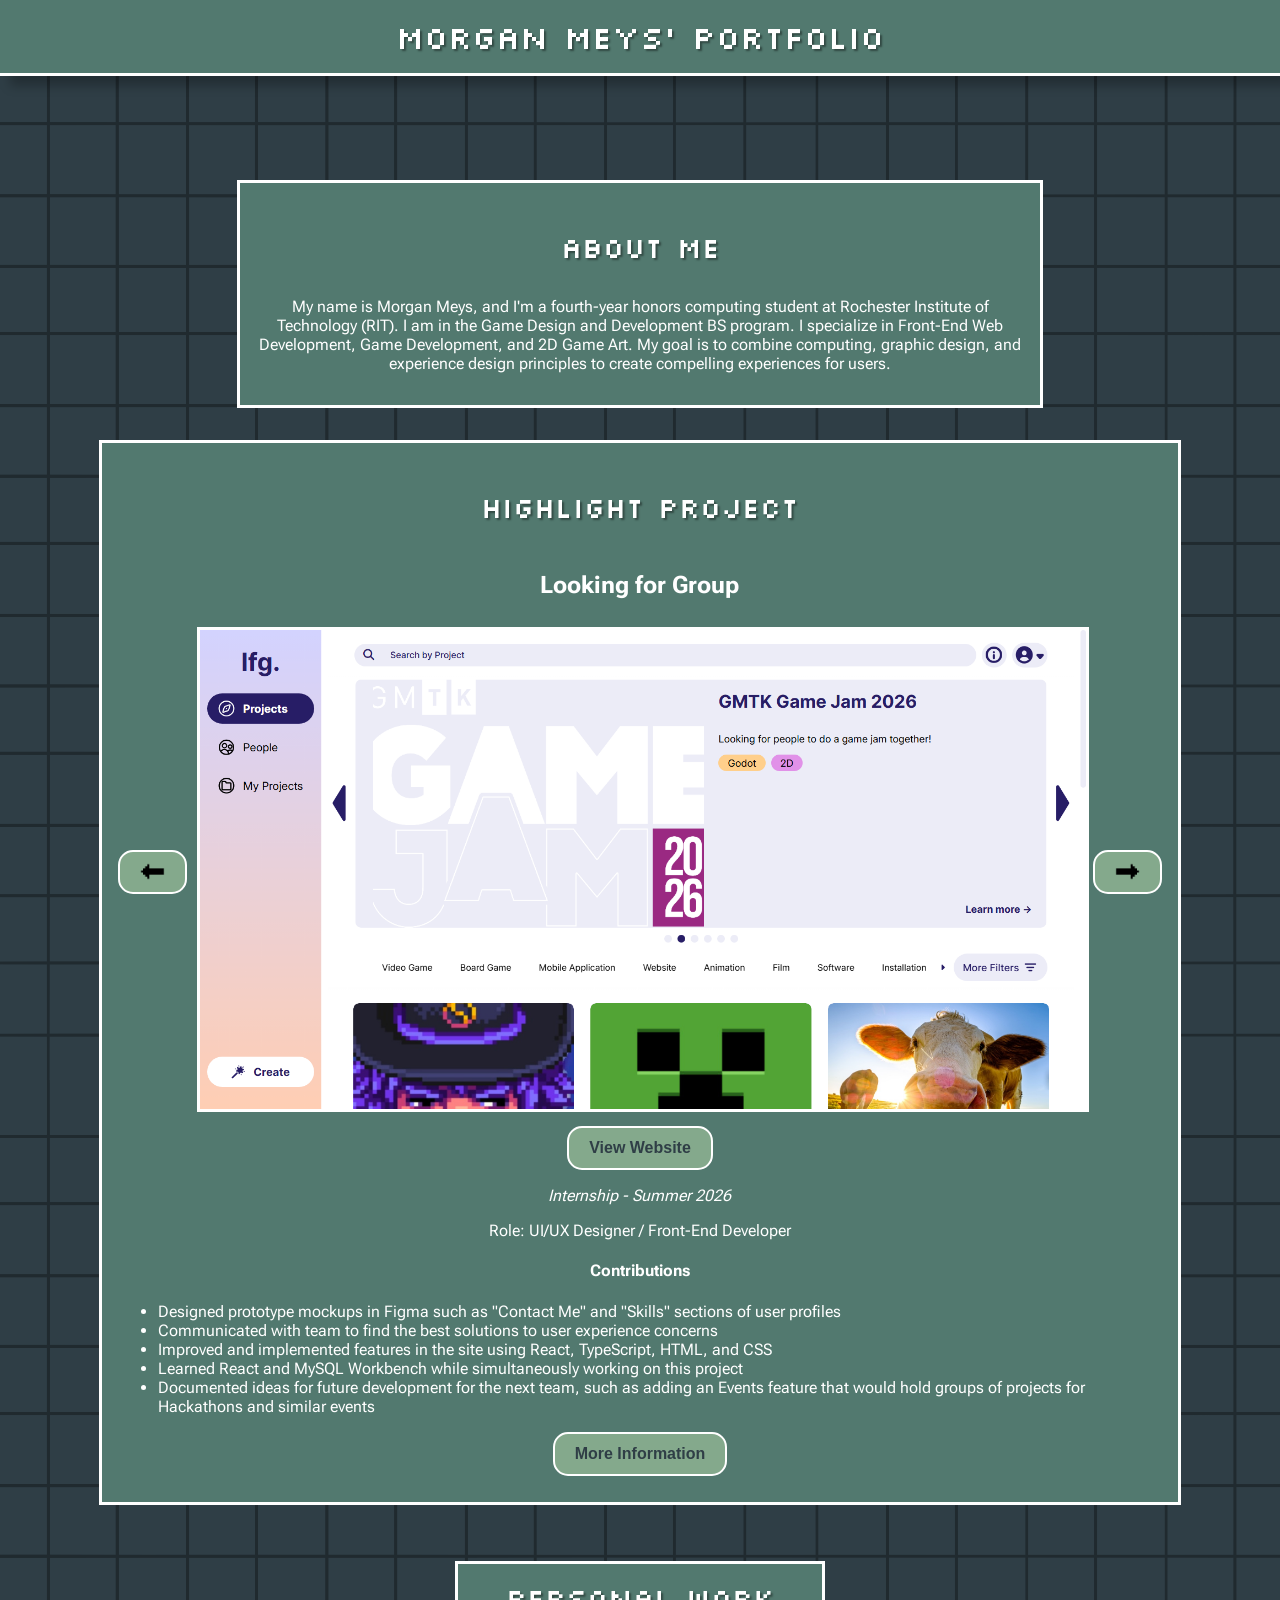
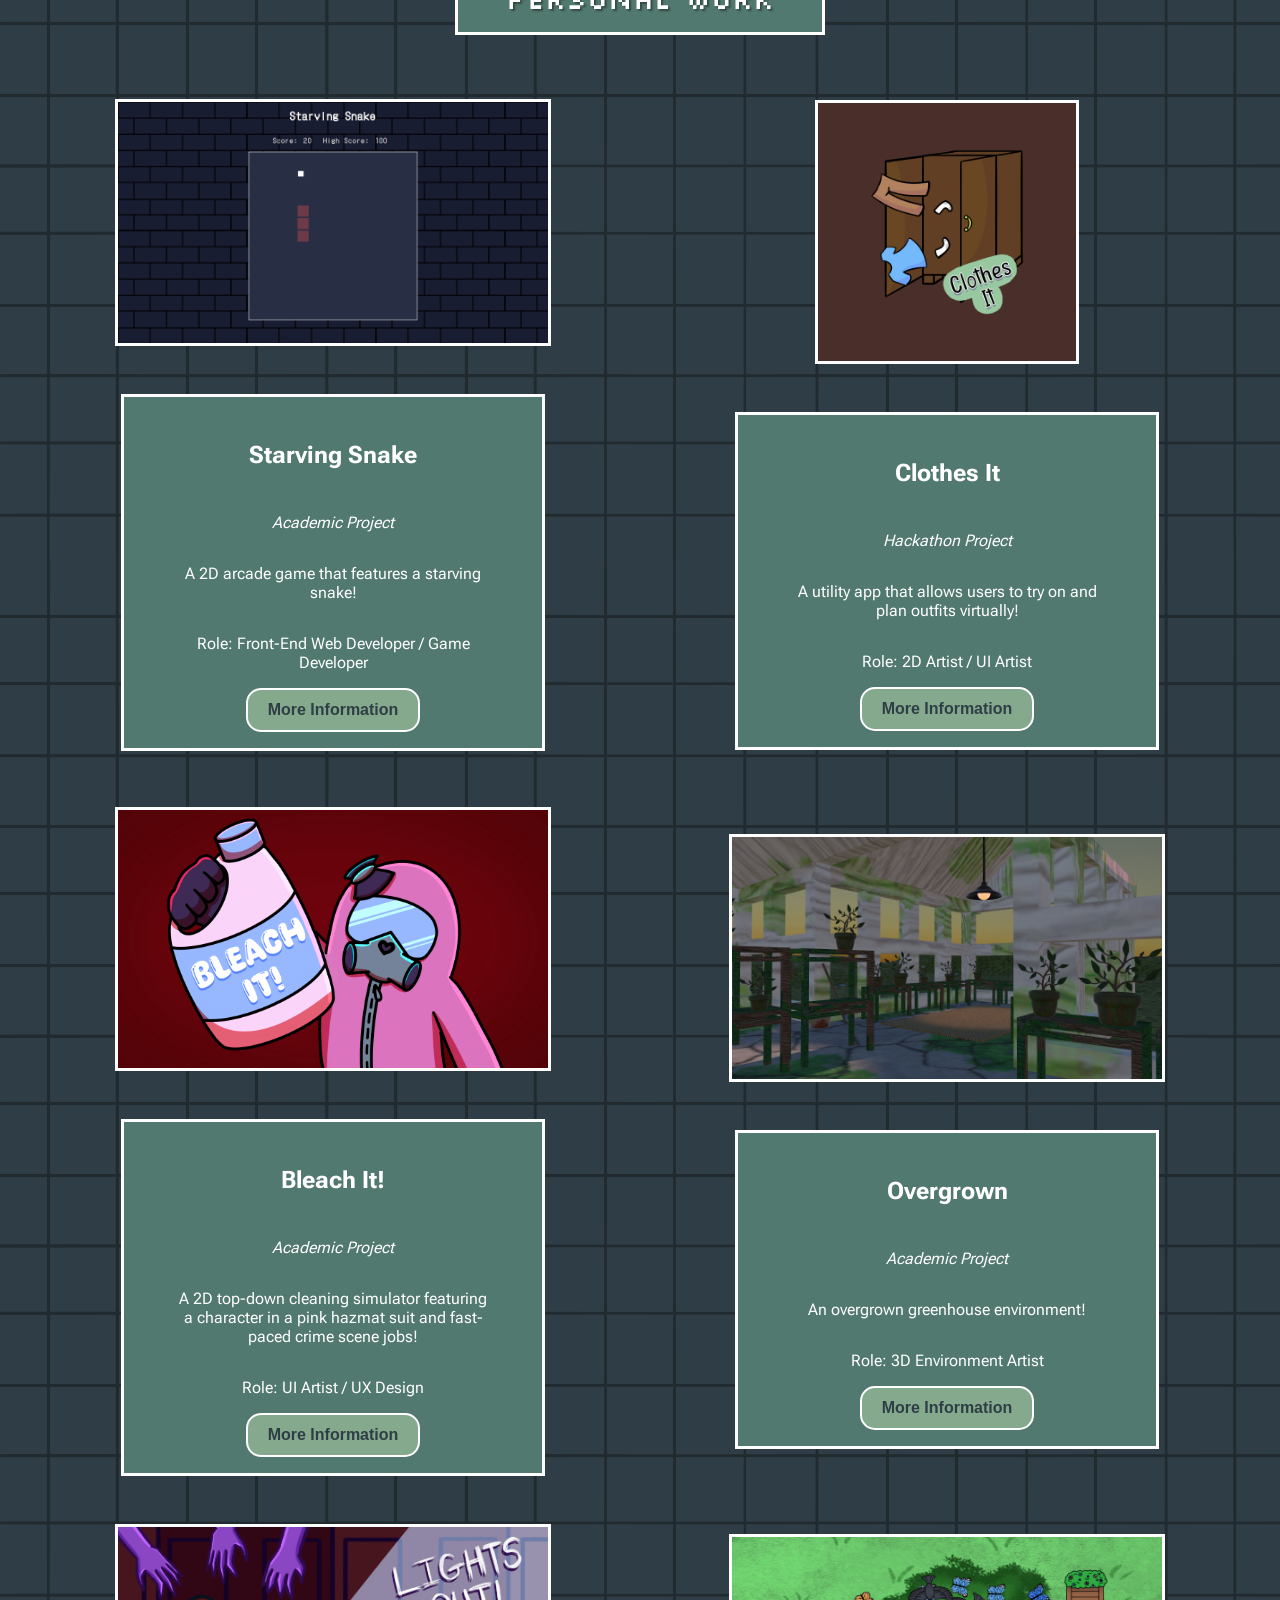
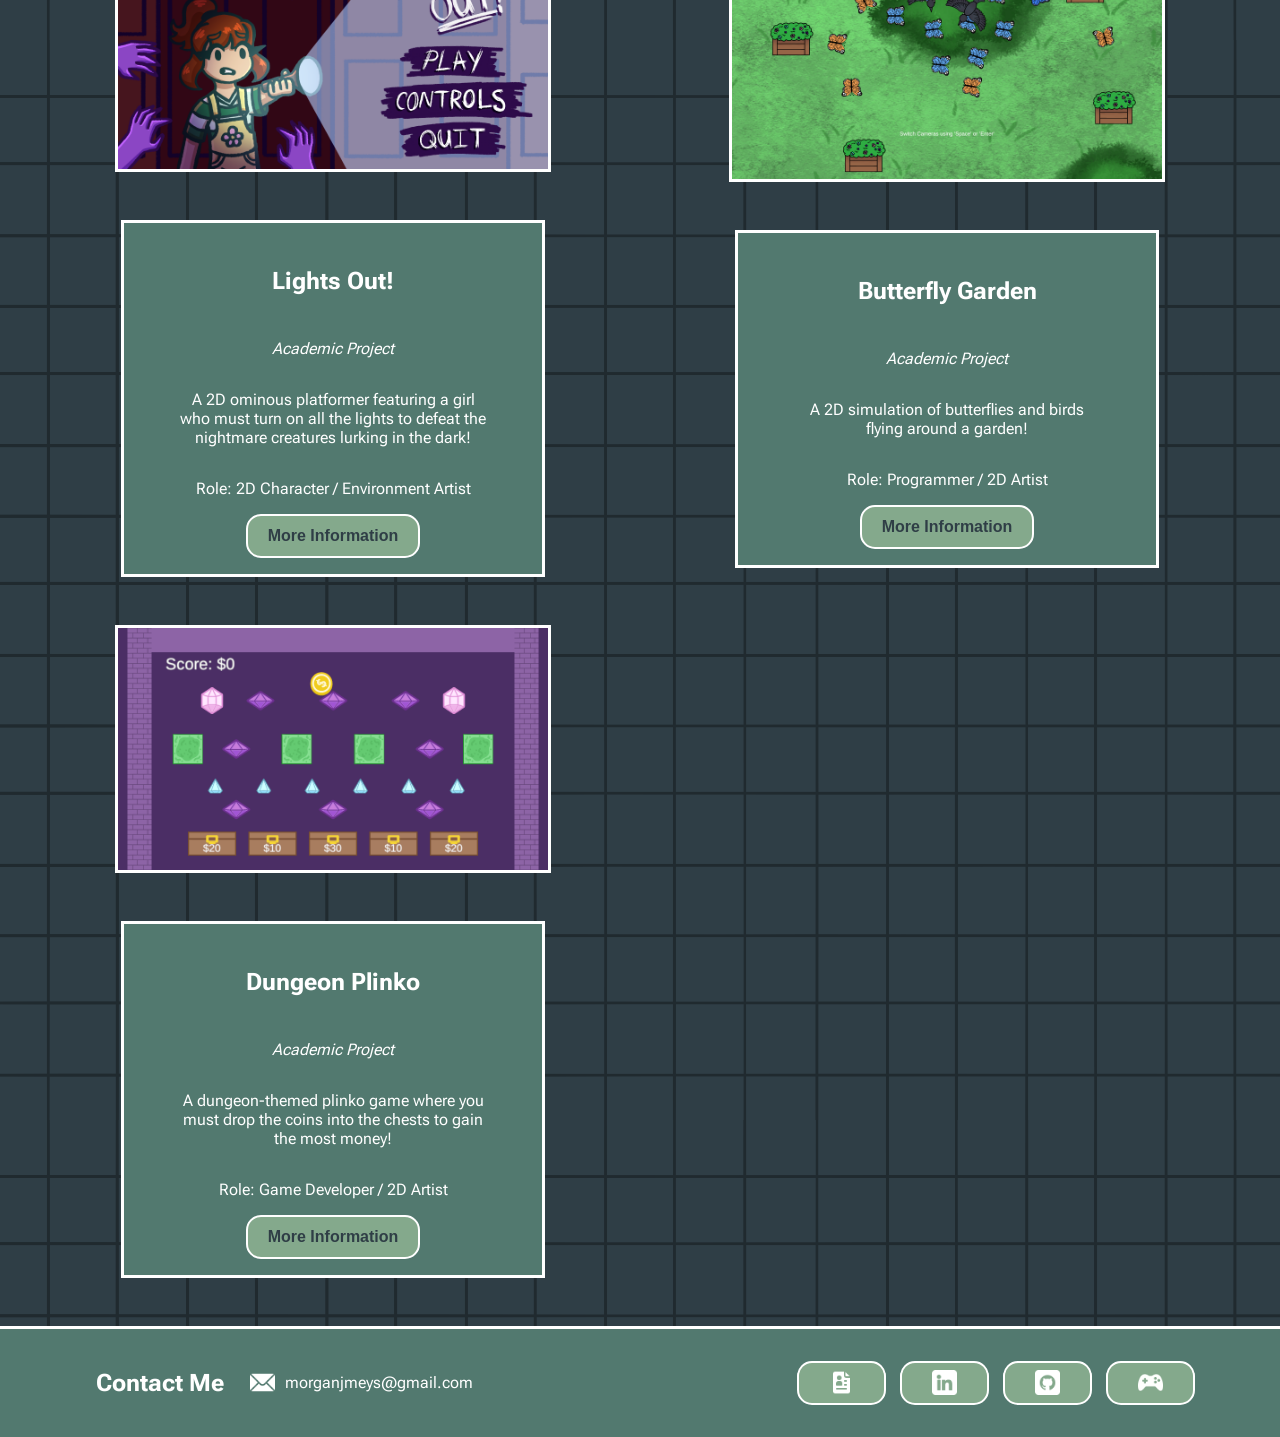
<file: index.html>
<!DOCTYPE html>
<html lang="en" class="roboto-flex">

<head>
    <meta charset="UTF-8">
    <meta name="viewport" content="width=device-width, initial-scale=1.0">
    <title>Morgan's Portfolio</title>

    <link rel="stylesheet" href="stylesheet.css">
    <script src="script.js"></script>

    <!-- Google Fonts Roboto Flex-->
    <link rel="preconnect" href="https://fonts.googleapis.com">
    <link rel="preconnect" href="https://fonts.gstatic.com" crossorigin>
    <link
        href="https://fonts.googleapis.com/css2?family=Roboto+Flex:opsz,wght,XOPQ,XTRA,YOPQ,YTDE,YTFI,YTLC,YTUC@8..144,100..1000,96,468,79,-203,738,514,712&display=swap"
        rel="stylesheet">
    <!-- Google Fonts: Silkscreen -->
    <link rel="preconnect" href="https://fonts.googleapis.com">
    <link rel="preconnect" href="https://fonts.gstatic.com" crossorigin>
    <link href="https://fonts.googleapis.com/css2?family=Silkscreen:wght@400;700&display=swap" rel="stylesheet">
</head>

<body>
    <header>
        <h1 id="title" class="silkscreen-regular">Morgan Meys' Portfolio</h1>
        <div class="section" id="about">
            <h2 class="silkscreen-regular">About Me</h2>
            <p>My name is Morgan Meys, and I'm a fourth-year honors computing student at Rochester Institute of
                Technology (RIT).
                I am in the Game Design and Development BS program. I specialize in Front-End Web Development,
                Game Development, and 2D Game Art. My goal is to combine computing, graphic design,
                and experience design principles to create compelling experiences for users.
            </p>
        </div>
    </header>
    <main>
        <!-- Old highlight project -->
        <!-- <h2>Highlight Project</h2>
        <div class="section" id="highlight">
            <div class="carousel">
                <button class="previousButton">Previous</button>
                <div class="slide"><img src="images/Overgrown1.png" alt="Overgrown Environment"></div>
                <div class="slide"><img src="images/OvergrownGraybox3.png" alt="Overgrown Graybox"></div>
                <div class="slide" id="square"><img src="images/OvergrownSketch.png" alt="Overgrown Sketch"></div>
                <div class="slide"><img src="images/Overgrown2.png" alt="Overgrown Environment"></div>
                <div class="slide"><img src="images/OvergrownGraybox4.png" alt="Overgrown Graybox"></div>
                <div class="slide"><img src="images/Overgrown3.png" alt="Overgrown Environment"></div>
                <div class="slide"><img src="images/OvergrownGraybox2.png" alt="Overgrown Graybox"></div>
                <div class="slide"><img src="images/Overgrown4.png" alt="Overgrown Environment"></div>
                <div class="slide"><img src="images/Overgrown5.png" alt="Overgrown Environment"></div>
                <button class="nextButton">Next</button>
            </div>
            <h3>Overgrown</h3>
            <p class="role">Role: 3D Environment Artist</p>
            <h4>Contributions</h4>
            <ul>
                <li>Designed a prototype of the environment based on a theme</li>
                <li>Created the architecture and props of the greenhouse using Maya</li>
                <li>Designed textures for each model using Adobe Substance Painter</li>
                <li>Implemented models and textures into Unity</li>
                <li>Animated plants using Maya's animation features</li>
            </ul>
            <a href="pages/overgrown.html"><button class="playButton">More Information</button></a>
        </div> -->
        <div class="section" id="highlight">
            <h2 class="silkscreen-regular">Highlight Project</h2>
            <h3>Looking for Group</h3>
            <div class="carousel">
                <button class="previousButton"><img src='images/icons/pointer.png'></button>
                <div class="slide"><img src="images/lookingforgrp.com_projects.png" alt="Looking for Group: Projects">
                </div>
                <div class="slide"><img src="images/lookingforgrp.com_people.png" alt="Looking for Group: People"></div>
                <div class="slide"><img src="images/lookingforgrp.com_moderation.png"
                        alt="Looking for Group: Bug Reports"></div>
                <div class="slide"><img src="images/lookingforgrp.com_person.png" alt="Looking for Group: User"></div>
                <button class="nextButton"><img src='images/icons/pointer.png'></button>
            </div>
            <a href="https://lookingforgrp.com/" target="_blank"><button class="playButton">View Website</button></a>
            <p><em>Internship - Summer 2026</em></p>
            <p class="role">Role: UI/UX Designer / Front-End Developer</p>
            <h4>Contributions</h4>
            <ul>
                <li>Designed prototype mockups in Figma such as "Contact Me" and "Skills" sections of user profiles</li>
                <li>Communicated with team to find the best solutions to user experience concerns</li>
                <li>Improved and implemented features in the site using React, TypeScript, HTML, and CSS</li>
                <li>Learned React and MySQL Workbench while simultaneously working on this project</li>
                <li>Documented ideas for future development for the next team, such as adding an Events
                    feature that would hold groups of projects for Hackathons and similar events
                </li>
            </ul>

            <a href="pages/looking-for-group.html"><button class="playButton">More Information</button></a>
        </div>

        <h2 class="silkscreen-regular" id="header-only">Personal Work</h2>
        <div id="gameGallery">
            <div id="item1">
                <img src="images/SS_4.png" alt="Starving Snake">
                <div class="section">
                    <h3>Starving Snake</h3>
                    <p><em>Academic Project</em></p>
                    <p>A 2D arcade game that features a starving snake!
                    </p>
                    <p class="role">
                        Role: Front-End Web Developer / Game Developer
                    </p>
                    <a href="pages/starving-snake.html"><button class="playButton">More Information</button></a>
                </div>
            </div>
            <div id="item2" class="square">
                <img src="images/ClothesItLogo.png" alt="Clothes It Logo">
                <div class="section">
                    <h3>Clothes It</h3>
                    <p><em>Hackathon Project</em></p>
                    <p>A utility app that allows users to try on and plan outfits virtually!</p>
                    <p class="role">
                        Role: 2D Artist / UI Artist
                    </p>
                    <a href="pages/clothes-it.html"><button class="playButton">More Information</button></a>
                </div>
            </div>
            <div id="item3">
                <img src="images/bleach-it.png" alt="Bleach It! Art">
                <div class="section">
                    <h3>Bleach It!</h3>
                    <p><em>Academic Project</em></p>
                    <p>A 2D top-down cleaning simulator featuring a character in a
                        pink hazmat suit and fast-paced crime scene jobs!</p>
                    <p class="role">Role: UI Artist / UX Design</p>
                    <a href="pages/bleach-it.html"><button class="playButton">More Information</button></a>
                </div>
            </div>
            <div id="item4">
                <img src="images/Overgrown1.png" alt="Overgrown Greenhouse Environment">
                <div class="section">
                    <h3>Overgrown</h3>
                    <p><em>Academic Project</em></p>
                    <p>An overgrown greenhouse environment!</p>
                    <p class="role">Role: 3D Environment Artist</p>
                    <a href="pages/overgrown.html"><button class="playButton">More Information</button></a>
                </div>
            </div>
            <div id="item5">
                <img src="images/lights-out.png" alt="Lights Out! Art">
                <div class="section">
                    <h3>Lights Out!</h3>
                    <p><em>Academic Project</em></p>
                    <p>A 2D ominous platformer featuring a girl who must turn on all the lights
                        to defeat the nightmare creatures lurking in the dark!
                    </p>
                    <p class="role">
                        Role: 2D Character / Environment Artist
                    </p>
                    <a href="pages/lights-out.html"><button class="playButton">More Information</button></a>
                </div>
            </div>

            <div id="item6">
                <img src="images/ButterflyGarden3.png" alt="Butterfly Garden">
                <div class="section">
                    <h3>Butterfly Garden</h3>
                    <p><em>Academic Project</em></p>
                    <p>A 2D simulation of butterflies and birds flying around a garden!</p>
                    <p class="role">
                        Role: Programmer / 2D Artist
                    </p>
                    <a href="pages/butterfly-garden.html"><button class="playButton">More Information</button></a>
                </div>
            </div>
            <div id="item7">
                <img src="images/Plinko1.png" alt="Dungeon Plinko">
                <div class="section">
                    <h3>Dungeon Plinko</h3>
                    <p><em>Academic Project</em></p>
                    <p>A dungeon-themed plinko game where you must drop
                        the coins into the chests to gain the most money!</p>
                    <p class="role">
                        Role: Game Developer / 2D Artist
                    </p>
                    <a href="pages/dungeon-plinko.html"><button class="playButton">More Information</button></a>
                </div>
            </div>

            <!--<div id="item8">
                <img src="images/ScarecrowPortfolio1.png" alt="Corn Maze">
            <div class="section">
                <h3>Corn Maze</h3>
                <p><em>Game Jam Project</em></p>
                <p>A 2D horror game where the trick-or-treater must find their
                lost candy and escape the haunted corn maze!
                </p>
                <p class="role">
                    Role: 2D Character Artist
                </p>
                <a href="pages/corn-maze.html"><button class="playButton">More Information</button></a>
            </div>
        </div>-->
    </main>
    <footer>
        <div class="section" id="contact">
            <div id="contact-text">
                <h3>Contact Me</h3>
                <p><img src="images/icons/mail.png">morganjmeys@gmail.com</p>
            </div>
            <ul>

                <li><a href="https://drive.google.com/file/d/1amwJVeQI16TzZGm50V3njVcoU4B0A_nd/view?usp=sharing"
                        target="_blank"><button class="playButton"><img src='images/icons/resume.png'></button></a></li>
                <li><a href="https://www.linkedin.com/in/morgan-meys/" target="_blank"><button class="playButton"><img
                                src='images/icons/linkedin.png'></button></a></li>
                <li><a href="https://github.com/Crinqe" target="_blank"><button class="playButton"><img
                                src='images/icons/github.png'></button></a>
                </li>
                <li><a href="https://crinqe.itch.io/" target="_blank"><button class="playButton"><img
                                src='images/icons/games.png'></button></a></li>
            </ul>
        </div>
    </footer>
</body>

</html>
</file>
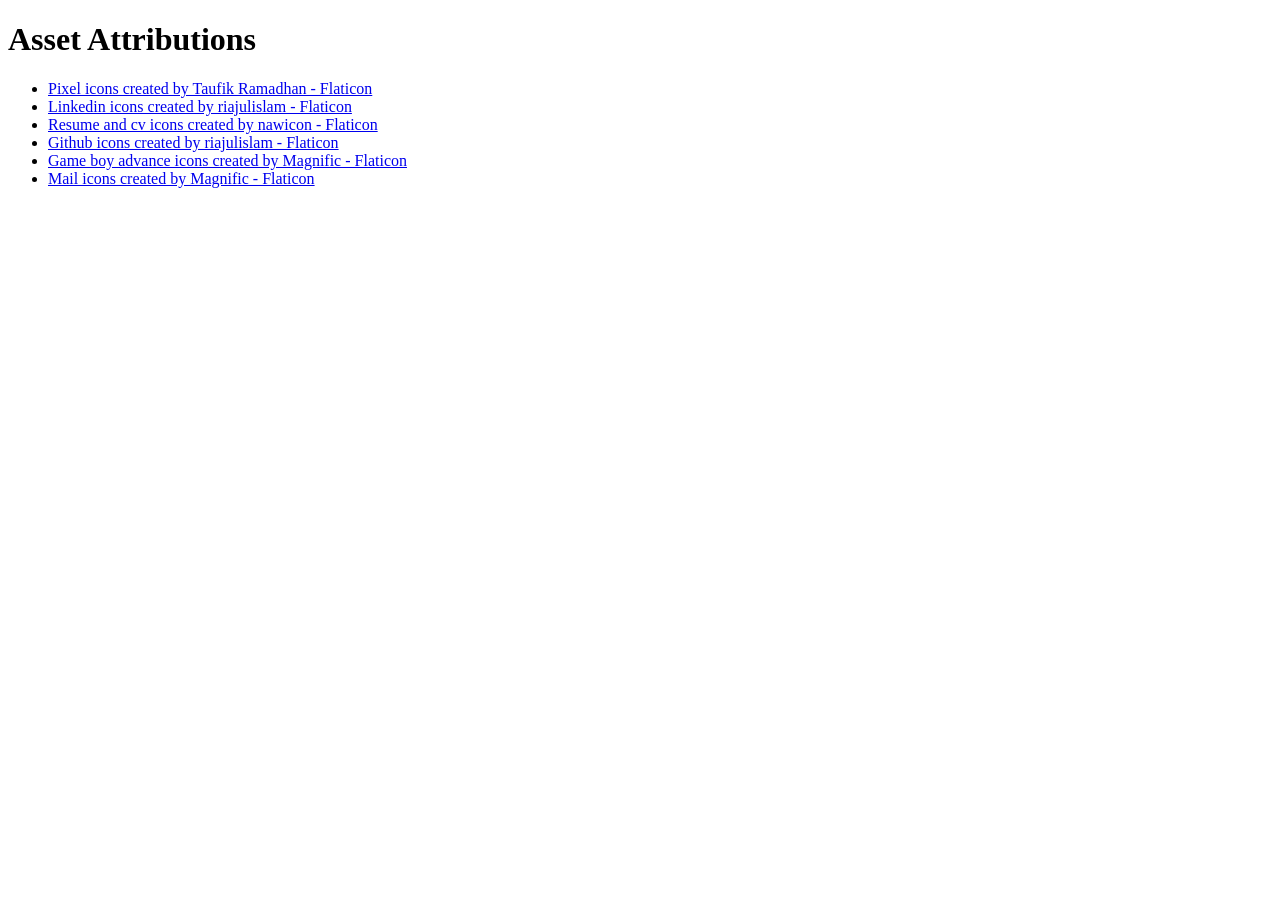
<file: pages/assets.html>
<!DOCTYPE html>
<html lang="en">
<head>
    <meta charset="UTF-8">
    <meta name="viewport" content="width=device-width, initial-scale=1.0">
    <title>Document</title>
</head>
<body>
    <h1>Asset Attributions</h1>
    <ul>
        <li><a href="https://www.flaticon.com/free-icons/pixel" title="pixel icons">Pixel icons created by Taufik Ramadhan - Flaticon</a></li>
        <li><a href="https://www.flaticon.com/free-icons/linkedin" title="linkedin icons">Linkedin icons created by riajulislam - Flaticon</a></li>
        <li><a href="https://www.flaticon.com/free-icons/resume-and-cv" title="resume and cv icons">Resume and cv icons created by nawicon - Flaticon</a></li>
        <li><a href="https://www.flaticon.com/free-icons/github" title="github icons">Github icons created by riajulislam - Flaticon</a></li>
        <li><a href="https://www.flaticon.com/free-icons/game-boy-advance" title="game boy advance icons">Game boy advance icons created by Magnific - Flaticon</a></li>
        <li><a href="https://www.flaticon.com/free-icons/mail" title="mail icons">Mail icons created by Magnific - Flaticon</a></li>
    </ul>
</body>
</html>
</file>
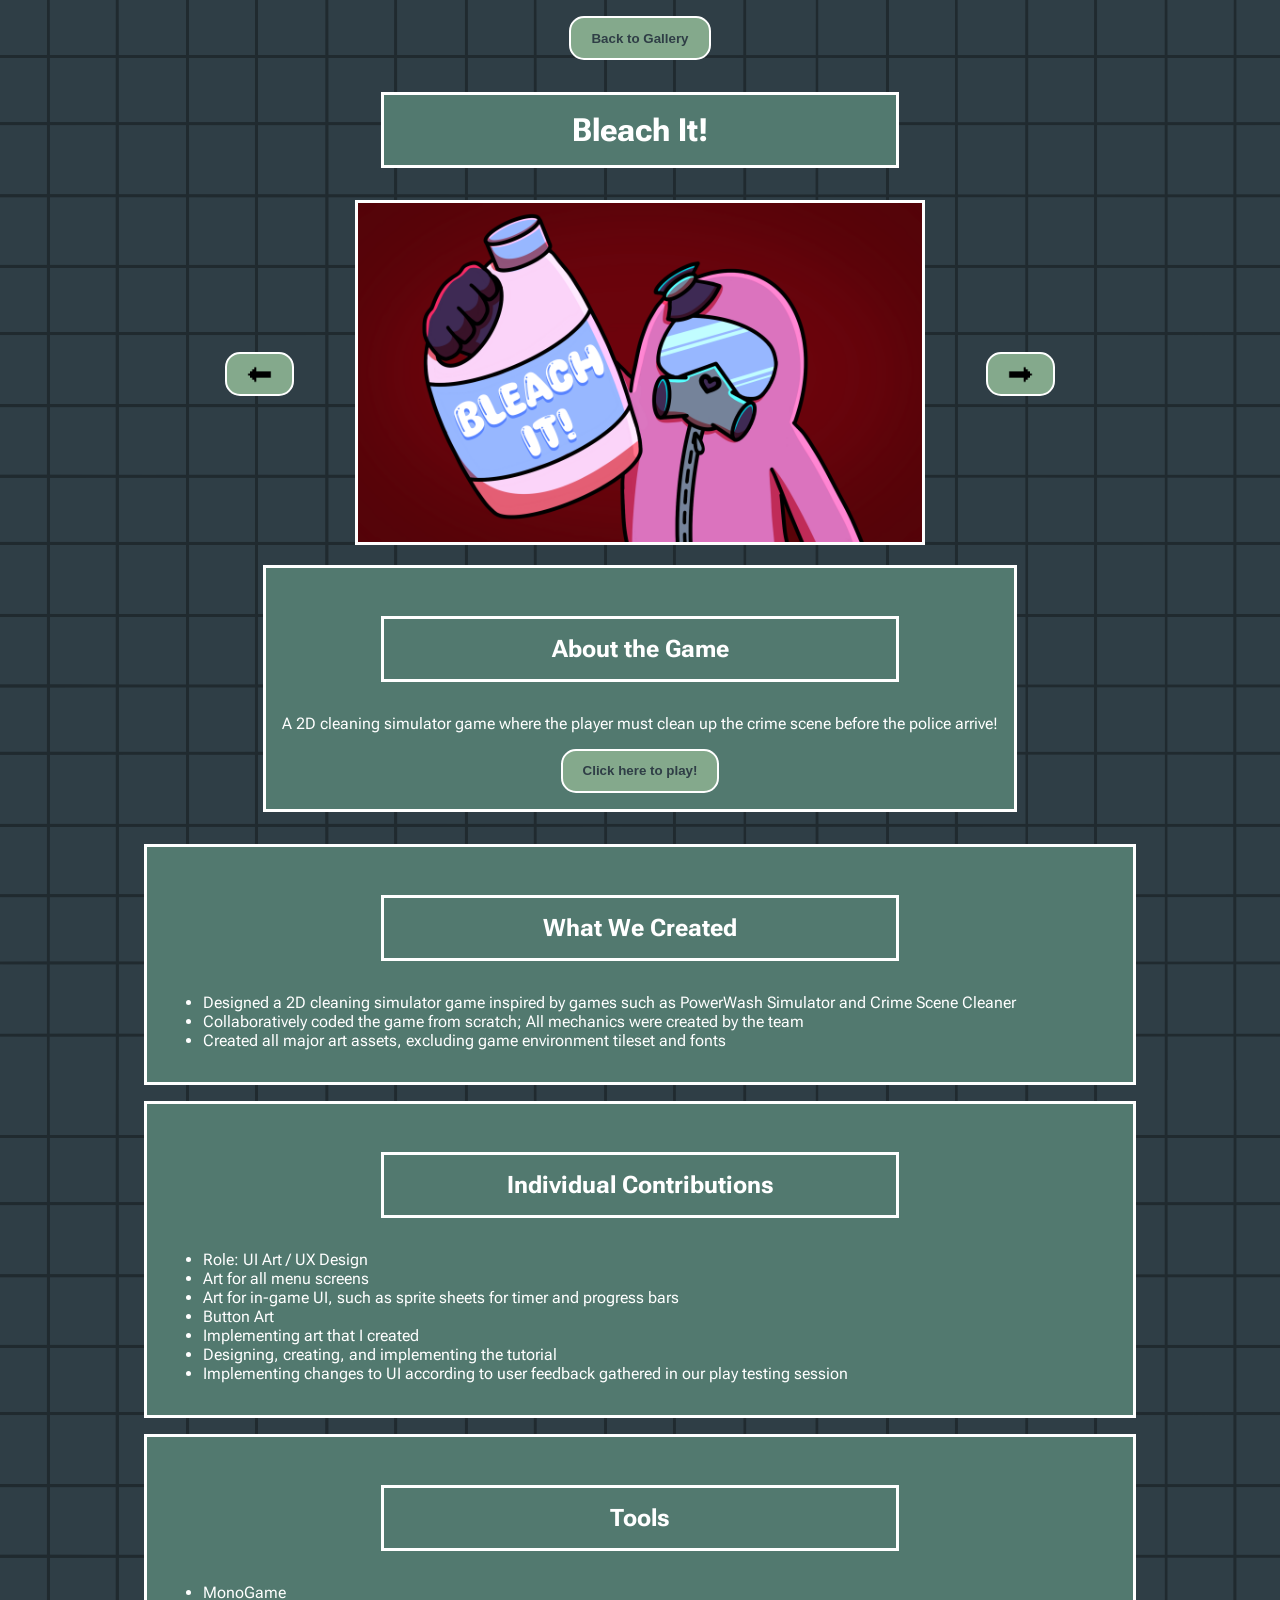
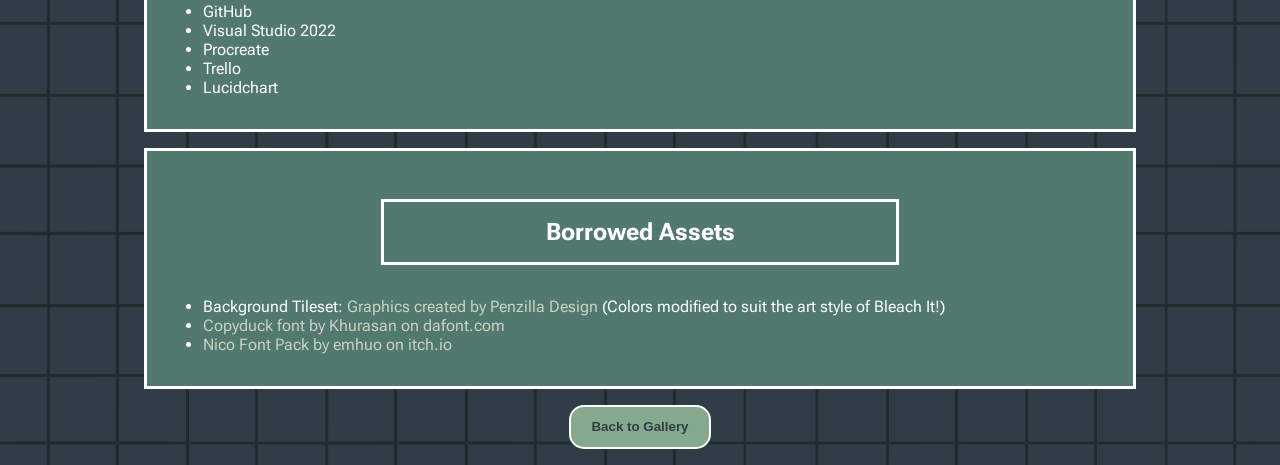
<file: pages/bleach-it.html>
<!DOCTYPE html>
<html lang="en" class="roboto-flex">
<head>
    <meta charset="UTF-8">
    <meta name="viewport" content="width=device-width, initial-scale=1.0">
    <title>Bleach It!</title>
    <link rel="stylesheet" href="../info.css">
    <script src="../script.js"></script>

    <!-- Google Fonts Roboto Flex -->
    <link rel="preconnect" href="https://fonts.googleapis.com">
    <link rel="preconnect" href="https://fonts.gstatic.com" crossorigin>
    <link href="https://fonts.googleapis.com/css2?family=Roboto+Flex:opsz,wght,XOPQ,XTRA,YOPQ,YTDE,YTFI,YTLC,YTUC@8..144,100..1000,96,468,79,-203,738,514,712&display=swap" rel="stylesheet">

</head>
<body>
    <header>
        <nav>
            <a href="../index.html"><button class="playButton">Back to Gallery</button></a>
        </nav>
        <h1>Bleach It!</h1>
        
        <div class="carousel">
        <button class="previousButton"><img src='../images/icons/pointer.png'></button>
            <div class="slide"><img src="../images/bleach-it.png" alt="Main Menu Screen"></div>
            <div class="slide"><img src="../images/BleachItWin.png" alt="Win Screen"></div>
            <div class="slide"><img src="../images/BleachItLose.png" alt="Lose Screen"></div>
            <div class="slide"><img src="../images/BleachIt1.png" alt="Tutorial Welcome Screen"></div>
            <div class="slide"><img src="../images/BleachIt2.png" alt="Tutorial Bleach Tool Screen"></div>
            <div class="slide"><img src="../images/BleachIt3.png" alt="Tutorial Trash Tool Screen"></div>
            <div class="slide"><img src="../images/BleachIt4.png" alt="Tutorial Objective Screen"></div>
            <div class="slide"><img src="../images/BleachIt6.png" alt="Tutorial Objective Screen"></div>
            <div class="slide"><img src="../images/BleachIt8.png" alt="Tutorial Objective Screen"></div>
            <div class="slide"><img src="../images/BleachIt10.png" alt="Tutorial Objective Screen"></div>
            <div class="slide"><img src="../images/BleachIt12.png" alt="Tutorial Objective Screen"></div>
            <div class="slide"><img src="../images/BleachIt14.png" alt="Tutorial Objective Screen"></div>
            <button class="nextButton"><img src='../images/icons/pointer.png'></button>
        </div>

        <div class="section">
            <h2>About the Game</h2>
            <p>A 2D cleaning simulator game where the player
                must clean up the crime scene before the police arrive!
            </p>
            <a href="https://digioo.itch.io/bleach-it" target="_blank"><button class="playButton">Click here to play!</button></a>
        </div>
    </header>
    <div class="section">
        <h2>What We Created</h2>
        <ul>
            <li>Designed a 2D cleaning simulator game inspired
            by games such as PowerWash Simulator and Crime Scene Cleaner
            </li>
            <li>Collaboratively coded the game from scratch;
            All mechanics were created by the team</li>
            <li>Created all major art assets, excluding
            game environment tileset and fonts
            </li>
        </ul>
    </div>
    <div class="section">
    <h2>Individual Contributions</h2>
        <ul>
            <li>Role: UI Art / UX Design</li>
            <li>Art for all menu screens</li>
            <li>Art for in-game UI, such as sprite sheets for
            timer and progress bars</li>
            <li>Button Art</li>
            <li>Implementing art that I created</li>
            <li>Designing, creating, and implementing the tutorial</li>
            <li>Implementing changes to UI according to user feedback gathered
                in our play testing session</li>
        </ul>
    </div>
    <div class="section">
        <h2>Tools</h2>
        <ul>
            <li>MonoGame</li>
            <li>GitHub</li>
            <li>Visual Studio 2022</li>
            <li>Procreate</li>
            <li>Trello</li>
            <li>Lucidchart</li>
        </ul>
    </div>
    <div class="section">
        <h2>Borrowed Assets</h2>
        <ul>
            <li>Background Tileset: <a href="https://penzilla.itch.io/top-down-retro-interior">Graphics created by Penzilla Design</a> (Colors modified to suit 
            the art style of Bleach It!)</li>
            <li><a href="https://www.dafont.com/copyduck.font">Copyduck font by Khurasan on dafont.com</a></li>
            <li><a href="https://emhuo.itch.io/nico-pixel-fonts-pack">Nico Font Pack by emhuo on itch.io</a></li>
        </ul>
    </div>
    <nav>
        <a href="../index.html"><button class="playButton">Back to Gallery</button></a>
    </nav>
</body>
</html>
</file>
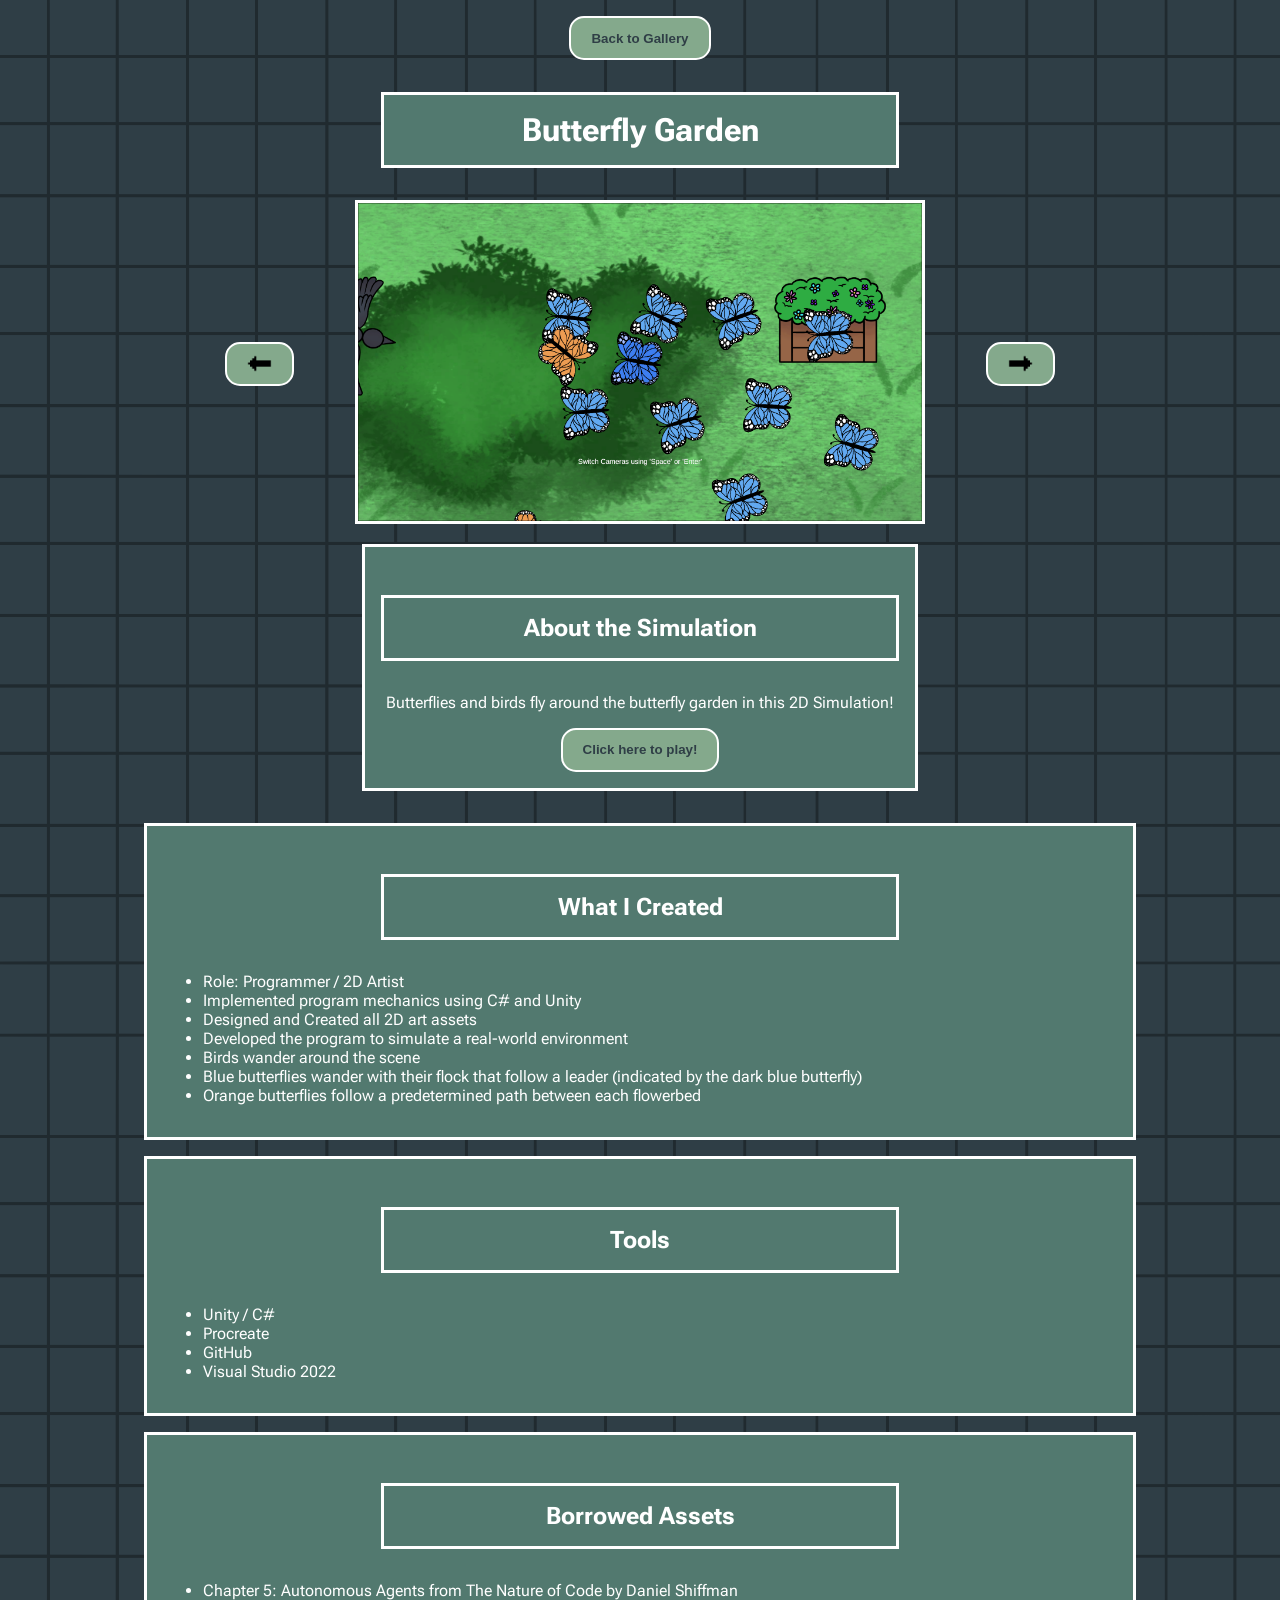
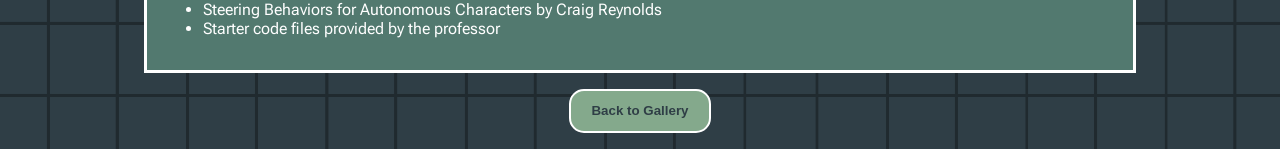
<file: pages/butterfly-garden.html>
<!DOCTYPE html>
<html lang="en" class="roboto-flex">
<head>
    <meta charset="UTF-8">
    <meta name="viewport" content="width=device-width, initial-scale=1.0">
    <title>Butterfly Garden</title>
    <link rel="stylesheet" href="../info.css">
    <script src="../script.js"></script>

    <!-- Google Fonts Roboto Flex -->
    <link rel="preconnect" href="https://fonts.googleapis.com">
    <link rel="preconnect" href="https://fonts.gstatic.com" crossorigin>
    <link href="https://fonts.googleapis.com/css2?family=Roboto+Flex:opsz,wght,XOPQ,XTRA,YOPQ,YTDE,YTFI,YTLC,YTUC@8..144,100..1000,96,468,79,-203,738,514,712&display=swap" rel="stylesheet">

</head>
<body>
    <header>
        <nav>
           <a href="../index.html"><button class="playButton">Back to Gallery</button></a>
        </nav>

        <h1>Butterfly Garden</h1>

        <div class="carousel">
            <button class="previousButton"><img src='../images/icons/pointer.png'></button>
            <div class="slide"><img src="../images/ButterflyGarden1.png" alt=""></div>
            <div class="slide"><img src="../images/ButterflyGarden2.png" alt=""></div>
            <div class="slide"><img src="../images/ButterflyGarden3.png" alt=""></div>
            <button class="nextButton"><img src='../images/icons/pointer.png'></button>
        </div>
        
        <div class="section">
            <h2>About the Simulation</h2>
            <p>Butterflies and birds fly around the butterfly garden in this 2D Simulation!</p>
            <a href="https://crinqe.itch.io/butterfly-garden" target="_blank"><button class="playButton">Click here to play!</button></a>
        </div>
    </header>
    <div class="section">
        <h2>What I Created</h2>
        <ul>
            <li>Role: Programmer / 2D Artist</li>
            <li>Implemented program mechanics using C# and Unity</li>
            <li>Designed and Created all 2D art assets</li>
            <li>Developed the program to simulate a real-world environment</li>
            <li>Birds wander around the scene</li>
            <li>Blue butterflies wander with their flock that follow a leader (indicated by the dark blue butterfly)</li>
            <li>Orange butterflies follow a predetermined path between each flowerbed</li>
        </ul>
    </div>
    <div class="section">
        <h2>Tools</h2>
        <ul>
            <li>Unity / C#</li>
            <li>Procreate</li>
            <li>GitHub</li>
            <li>Visual Studio 2022</li>
        </ul>
    </div>
    <div class="section">
        <h2>Borrowed Assets</h2>
        <ul>
            <li>Chapter 5: Autonomous Agents from The Nature of Code by Daniel Shiffman</li>
            <li>Steering Behaviors for Autonomous Characters by Craig Reynolds</li>
            <li>Starter code files provided by the professor</li>
        </ul>
    </div>
    <nav>
        <a href="../index.html"><button class="playButton">Back to Gallery</button></a>
    </nav>
</body>
</html>
</file>
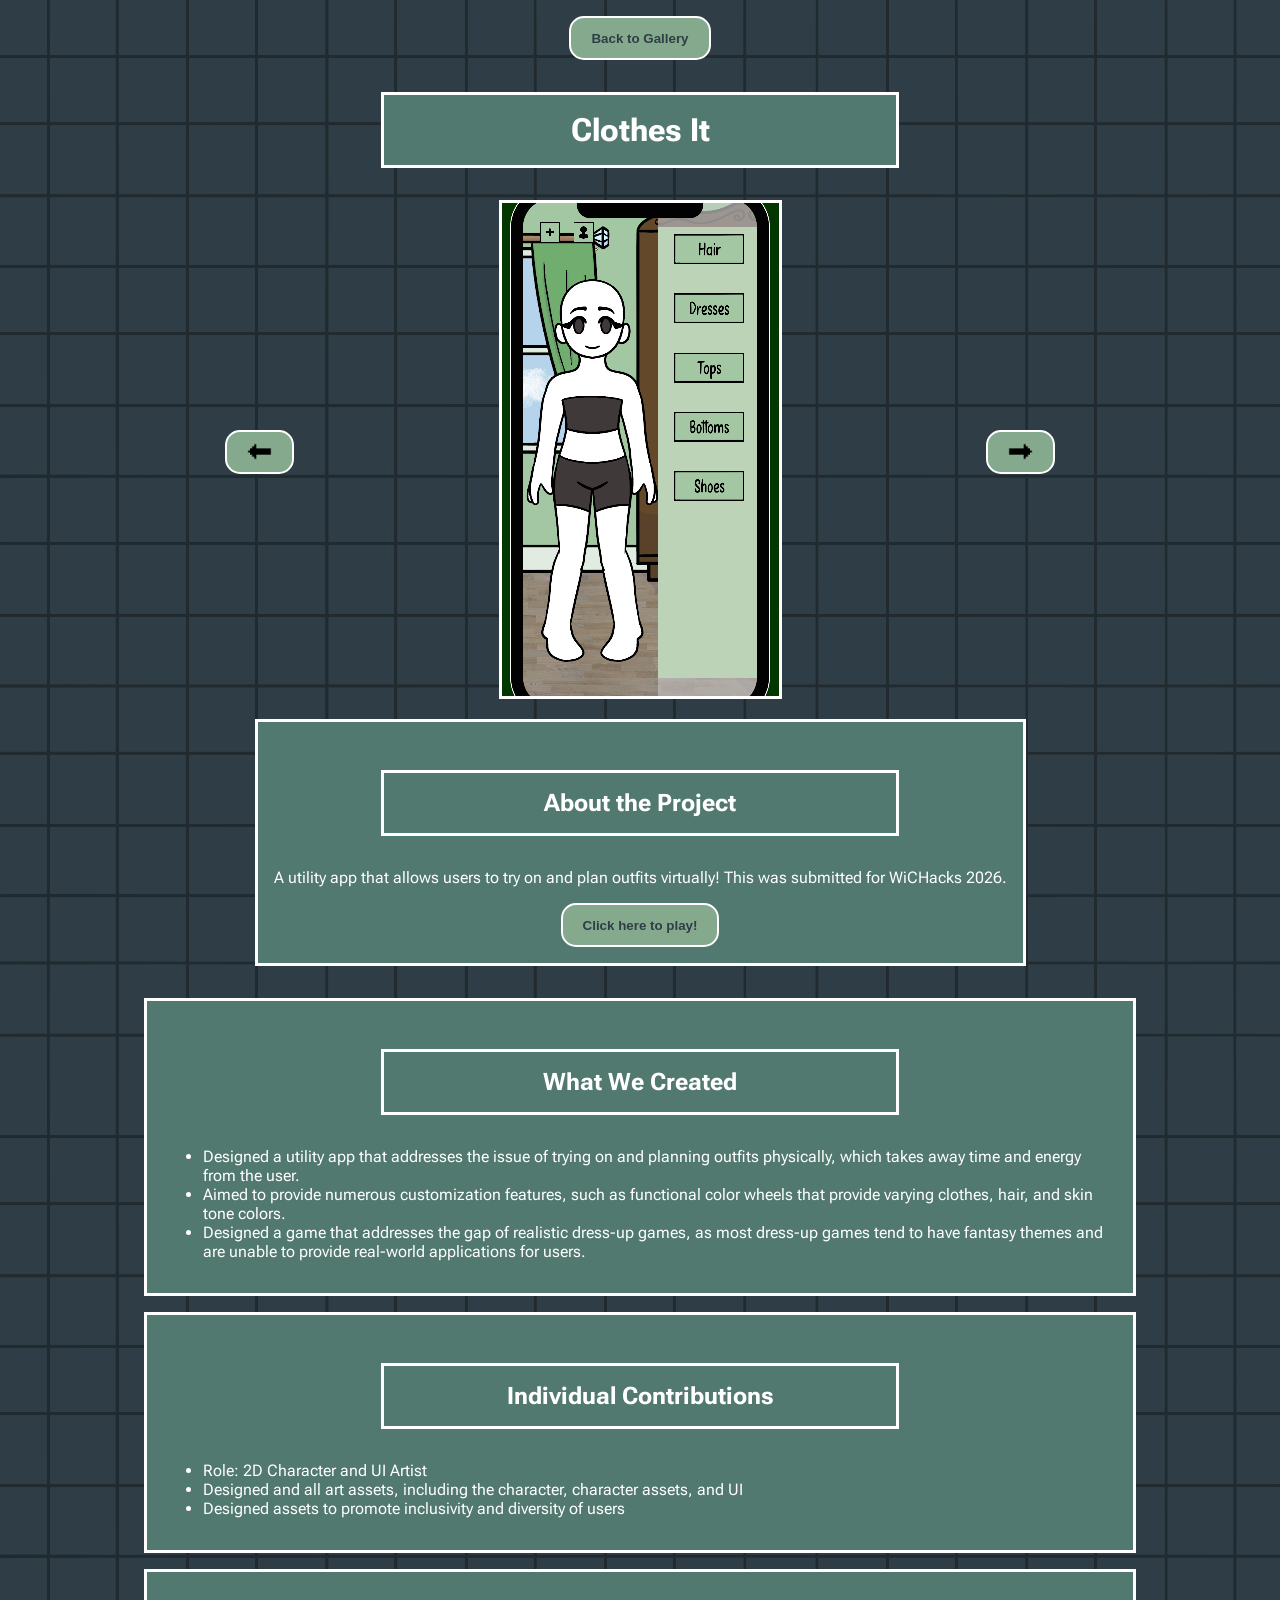
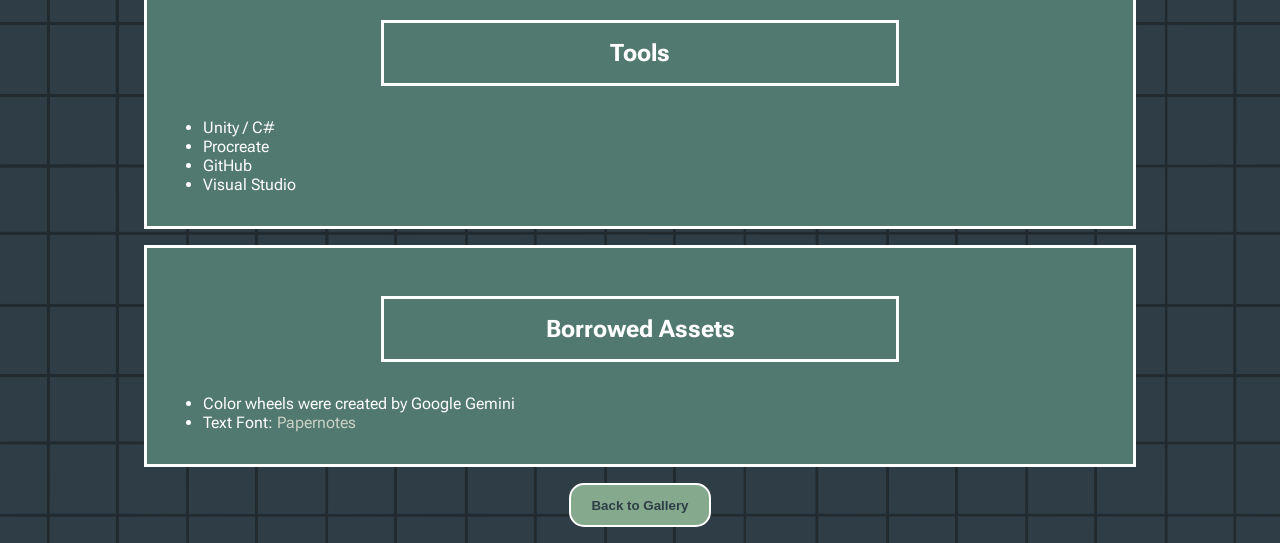
<file: pages/clothes-it.html>
<!DOCTYPE html>
<html lang="en" class="roboto-flex">
<head>
    <meta charset="UTF-8">
    <meta name="viewport" content="width=device-width, initial-scale=1.0">
    <title>Clothes It</title>
    <link rel="stylesheet" href="../info.css">
    <script src="../script.js"></script>

    <!-- Google Fonts Roboto Flex -->
    <link rel="preconnect" href="https://fonts.googleapis.com">
    <link rel="preconnect" href="https://fonts.gstatic.com" crossorigin>
    <link href="https://fonts.googleapis.com/css2?family=Roboto+Flex:opsz,wght,XOPQ,XTRA,YOPQ,YTDE,YTFI,YTLC,YTUC@8..144,100..1000,96,468,79,-203,738,514,712&display=swap" rel="stylesheet">

</head>
<body>
    <header>
        <nav>
           <a href="../index.html"><button class="playButton">Back to Gallery</button></a>
        </nav>

        <h1>Clothes It</h1>

        <div class="carousel">
            <button class="previousButton"><img src='../images/icons/pointer.png'></button>
            <div class="slide"><img src="../images/ClothesIt1.png" alt="Default Character"></div>
            <div class="slide"><img src="../images/ClothesIt2.png" alt="List of Apparel Categories"></div>
            <div class="slide"><img src="../images/ClothesIt3.png" alt="Hair Color Wheel"></div>
            <button class="nextButton"><img src='../images/icons/pointer.png'></button>
        </div>
        
        <div class="section">
            <h2>About the Project</h2>
            <p>A utility app that allows users to try on and plan outfits virtually! This was
                submitted for WiCHacks 2026.</p>
            <a href="https://devpost.com/software/clothes-it" target="_blank"><button class="playButton">Click here to play!</button></a>
        </div>
    </header>
    <div class="section">
        <h2>What We Created</h2>
        <ul>
            <li>Designed a utility app that addresses the issue of trying on and planning outfits physically, which takes away
                time and energy from the user.</li>
            <li>Aimed to provide numerous customization features, such as functional color wheels that provide varying clothes, hair,
                and skin tone colors.
            </li>
            <li>Designed a game that addresses the gap of realistic dress-up games, as most dress-up games tend to have fantasy themes
                and are unable to provide real-world applications for users.
            </li>
        </ul>
    </div>
    <div class="section">
        <h2>Individual Contributions</h2>
        <ul>
            <li>Role: 2D Character and UI Artist</li>
            <li>Designed and all art assets, including the character, character assets, and UI</li>
            <li>Designed assets to promote inclusivity and diversity of users</li>
        </ul>
    </div>
    <div class="section">
        <h2>Tools</h2>
        <ul>
            <li>Unity / C#</li>
            <li>Procreate</li>
            <li>GitHub</li>
            <li>Visual Studio</li>
        </ul>
    </div>
    <div class="section">
        <h2>Borrowed Assets</h2>
        <ul>
            <li>Color wheels were created by Google Gemini</li>
            <li>Text Font: <a href="https://www.dafont.com/papernotes.font">Papernotes</a></li>
        </ul>
    </div>
    <nav>
        <a href="../index.html"><button class="playButton">Back to Gallery</button></a>
    </nav>
</body>
</html>
</file>
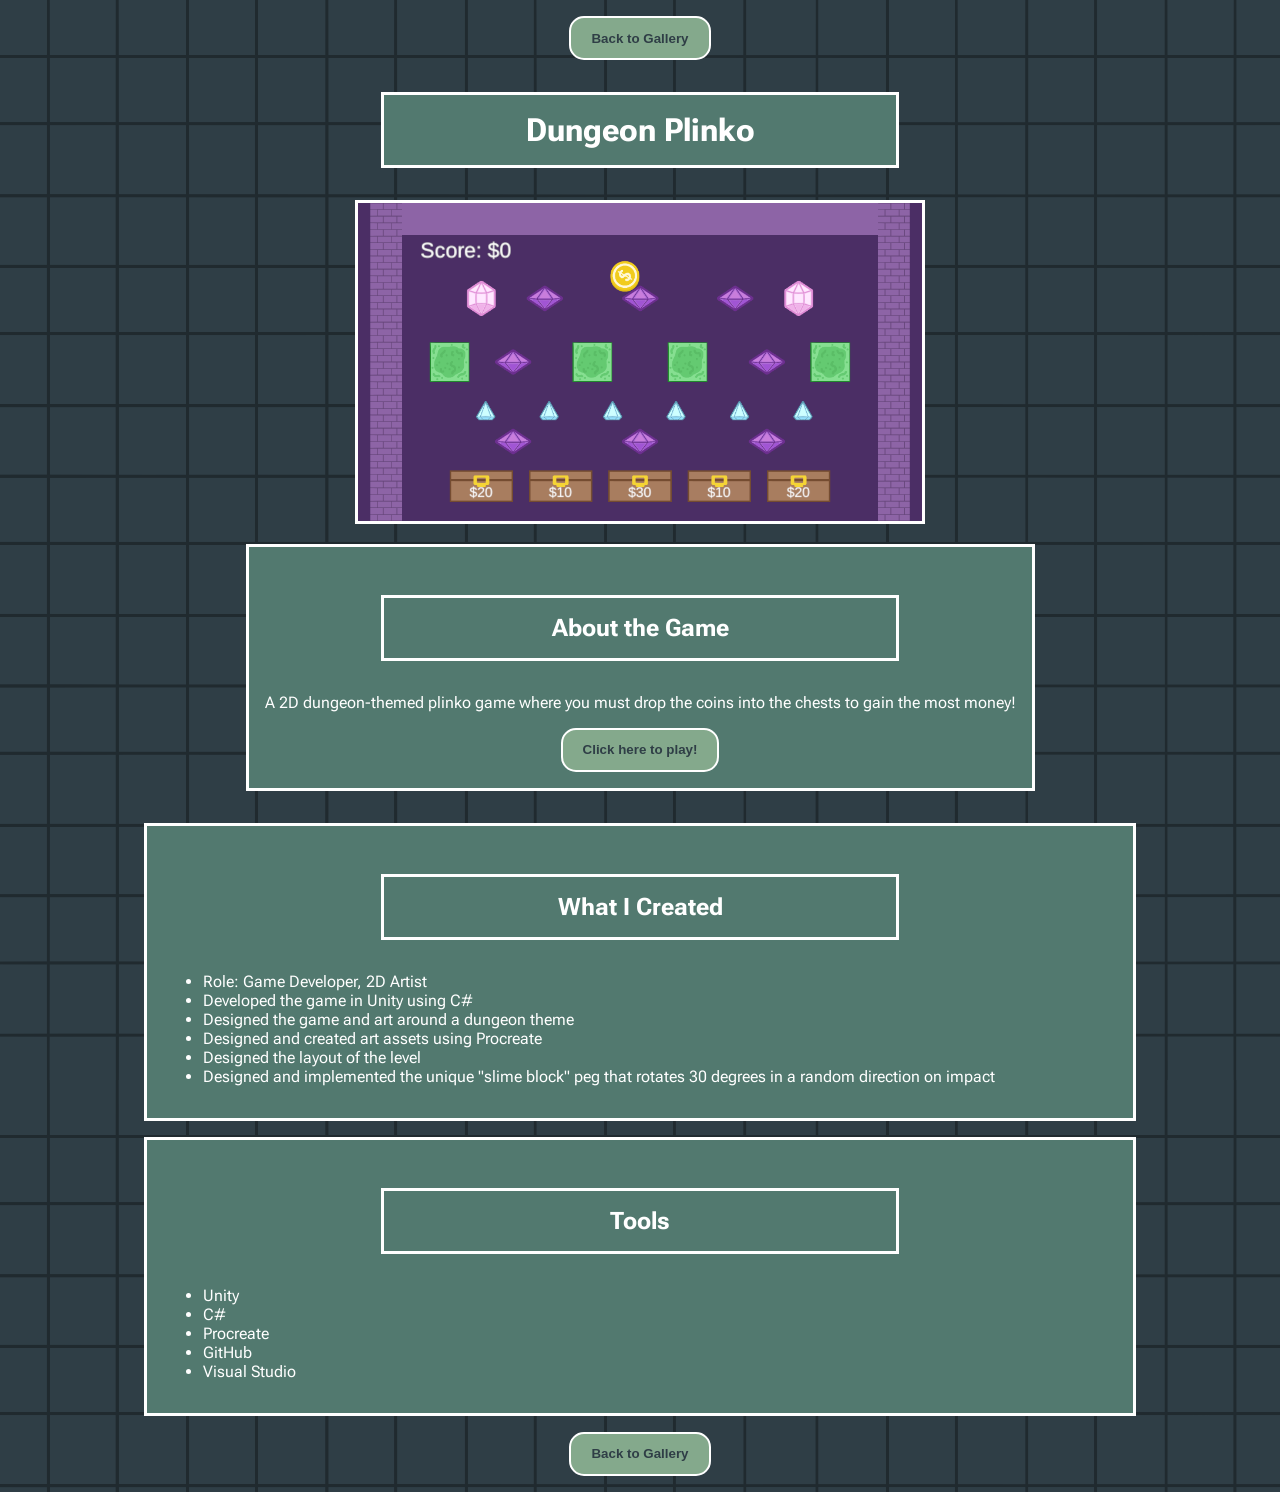
<file: pages/dungeon-plinko.html>
<!DOCTYPE html>
<html lang="en" class="roboto-flex">
<head>
    <meta charset="UTF-8">
    <meta name="viewport" content="width=device-width, initial-scale=1.0">
    <title>Dungeon Plinko</title>
    <link rel="stylesheet" href="../info.css">
    <script src="../script.js"></script>

    <!-- Google Fonts Roboto Flex -->
    <link rel="preconnect" href="https://fonts.googleapis.com">
    <link rel="preconnect" href="https://fonts.gstatic.com" crossorigin>
    <link href="https://fonts.googleapis.com/css2?family=Roboto+Flex:opsz,wght,XOPQ,XTRA,YOPQ,YTDE,YTFI,YTLC,YTUC@8..144,100..1000,96,468,79,-203,738,514,712&display=swap" rel="stylesheet">

</head>
<body>
    <header>
        <nav>
           <a href="../index.html"><button class="playButton">Back to Gallery</button></a>
        </nav>

        <h1>Dungeon Plinko</h1>

        <div class="carousel">
            <div class="slide"><img src="../images/Plinko1.png" alt="Plinko"></div>
        </div>
        
        <div class="section">
            <h2>About the Game</h2>
            <p>A 2D dungeon-themed plinko game where you must drop the coins into the chests to gain the most money!</p>
            <a href="https://crinqe.itch.io/dungeon-plinko" target="_blank"><button class="playButton">Click here to play!</button></a>
        </div>
    </header>
    <div class="section">
        <h2>What I Created</h2>
        <ul>
            <li>Role: Game Developer, 2D Artist</li>
            <li>Developed the game in Unity using C#</li>
            <li>Designed the game and art around a dungeon theme</li>
            <li>Designed and created art assets using Procreate</li>
            <li>Designed the layout of the level</li>
            <li>Designed and implemented the unique "slime block" peg that 
                rotates 30 degrees in a random direction on impact</li>
        </ul>
    </div>
    <div class="section">
        <h2>Tools</h2>
        <ul>
            <li>Unity</li>
            <li>C#</li>
            <li>Procreate</li>
            <li>GitHub</li>
            <li>Visual Studio</li>
        </ul>
    </div>
    <nav>
        <a href="../index.html"><button class="playButton">Back to Gallery</button></a>
    </nav>
</body>
</html>
</file>
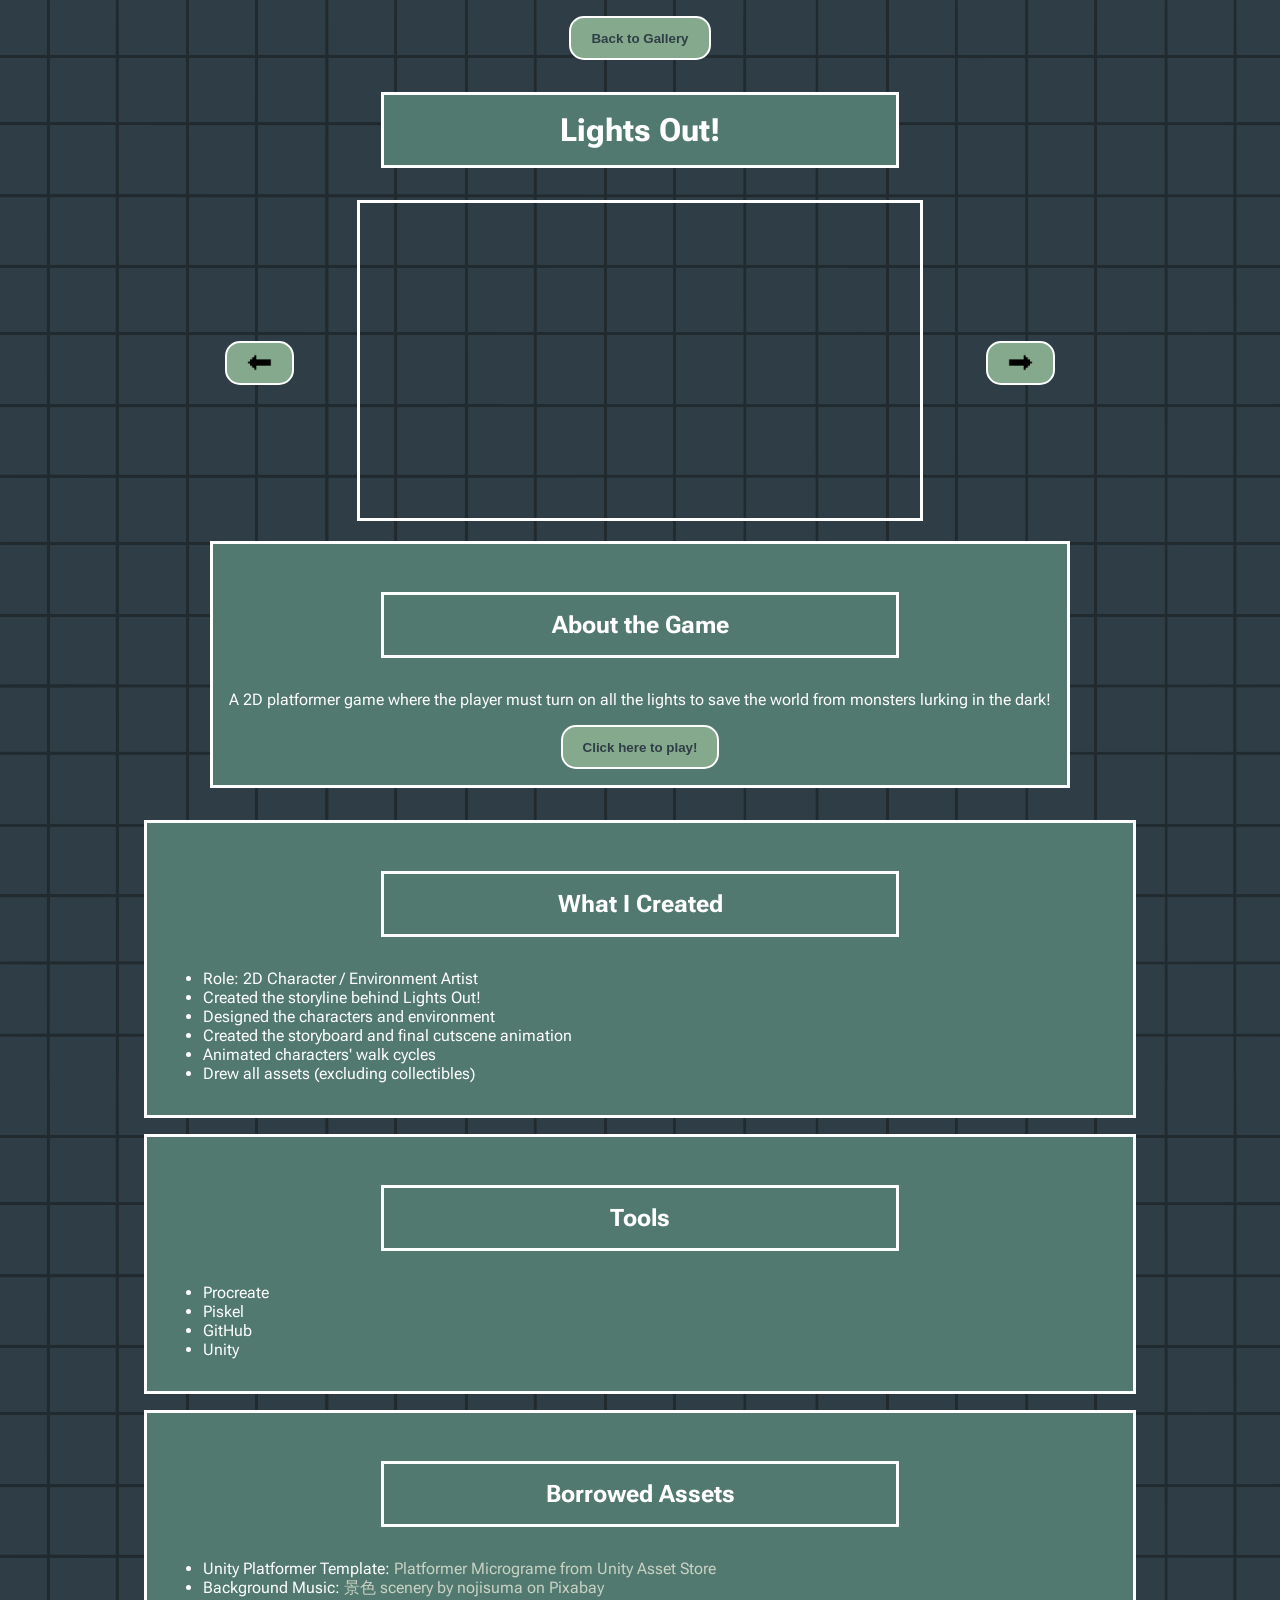
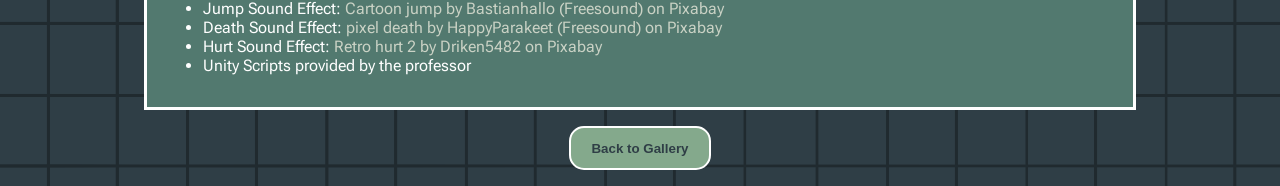
<file: pages/lights-out.html>
<!DOCTYPE html>
<html lang="en" class="roboto-flex">
<head>
    <meta charset="UTF-8">
    <meta name="viewport" content="width=device-width, initial-scale=1.0">
    <title>Lights Out!</title>
    <link rel="stylesheet" href="../info.css">
    <script src="../script.js"></script>

    <!-- Google Fonts Roboto Flex -->
    <link rel="preconnect" href="https://fonts.googleapis.com">
    <link rel="preconnect" href="https://fonts.gstatic.com" crossorigin>
    <link href="https://fonts.googleapis.com/css2?family=Roboto+Flex:opsz,wght,XOPQ,XTRA,YOPQ,YTDE,YTFI,YTLC,YTUC@8..144,100..1000,96,468,79,-203,738,514,712&display=swap" rel="stylesheet">

</head>
<body>
    <header>
        <nav>
            <a href="../index.html"><button class="playButton">Back to Gallery</button></a>
        </nav>
        <h1>Lights Out!</h1>

        <div class="carousel">
            <button class="previousButton"><img src='../images/icons/pointer.png'></button>
            <div class="slide"><iframe width="560" height="315" src="https://www.youtube.com/embed/NOCNJhJYMu4?si=gkeCBD0Jv677BRgJ" title="YouTube video player" frameborder="0" allow="accelerometer; autoplay; clipboard-write; encrypted-media; gyroscope; picture-in-picture; web-share" referrerpolicy="strict-origin-when-cross-origin" allowfullscreen></iframe></div>
            <div class="slide"><img src="../images/lights-out.png" alt="Title Screen"></div>
            <div class="slide"><img src="../images/LightsOut1.png" alt="Game Screenshot"></div>
            <div class="slide"><img src="../images/LightsOut3.png" alt="Game Screenshot"></div>
            <div class="slide"><img src="../images/LightsOut4.png" alt="Game Screenshot"></div>
            <div class="slide"><img src="../images/LightsOut5.png" alt="Game Screenshot"></div>
            <div class="slide"><img src="../images/LightsOut6.png" alt="Game Screenshot"></div>
            <div class="slide"><img src="../images/LightsOut7.png" alt="Game Screenshot"></div>
            <button class="nextButton"><img src='../images/icons/pointer.png'></button>
        </div>
        
        <div class="section">
            <h2>About the Game</h2>
            <p>A 2D platformer game where the player
                must turn on all the lights to save the world from 
                monsters lurking in the dark!
            </p>
            <a href="https://crinqe.itch.io/lights-out" target="_blank"><button class="playButton">Click here to play!</button></a>
        </div>
    </header>
    <div class="section">
        <h2>What I Created</h2>
        <ul>
            <li>Role: 2D Character / Environment Artist</li>
            <li>Created the storyline behind Lights Out!</li>
            <li>Designed the characters and environment</li>
            <li>Created the storyboard and final cutscene animation</li>
            <li>Animated characters' walk cycles</li>
            <li>Drew all assets (excluding collectibles)</li>
        </ul>
    </div>
    <div class="section">
        <h2>Tools</h2>
        <ul>
            <li>Procreate</li>
            <li>Piskel</li>
            <li>GitHub</li>
            <li>Unity</li>
        </ul>
    </div>
    <div class="section">
        <h2>Borrowed Assets</h2>
        <ul>
            <li>Unity Platformer Template: <a href="https://assetstore.unity.com/packages/templates/platformer-microgame-151055">Platformer Micrograme from Unity Asset Store</a></li>
            <li>Background Music: <a href="https://pixabay.com/music/electronic-scenery-142705/">景色 scenery by nojisuma on Pixabay</a></li>
            <li>Jump Sound Effect: <a href="https://pixabay.com/sound-effects/cartoon-jump-6462/">Cartoon jump by Bastianhallo (Freesound) on Pixabay</a></li>
            <li>Death Sound Effect: <a href="https://pixabay.com/sound-effects/pixel-death-66829/">pixel death by HappyParakeet (Freesound) on Pixabay</a></li>
            <li>Hurt Sound Effect: <a href="https://pixabay.com/sound-effects/retro-hurt-2-236675/">Retro hurt 2 by Driken5482 on Pixabay</a></li>
            <li>Unity Scripts provided by the professor</li>
        </ul>
    </div>
    <nav>
        <a href="../index.html"><button class="playButton">Back to Gallery</button></a>
    </nav>
</body>
</html>
</file>
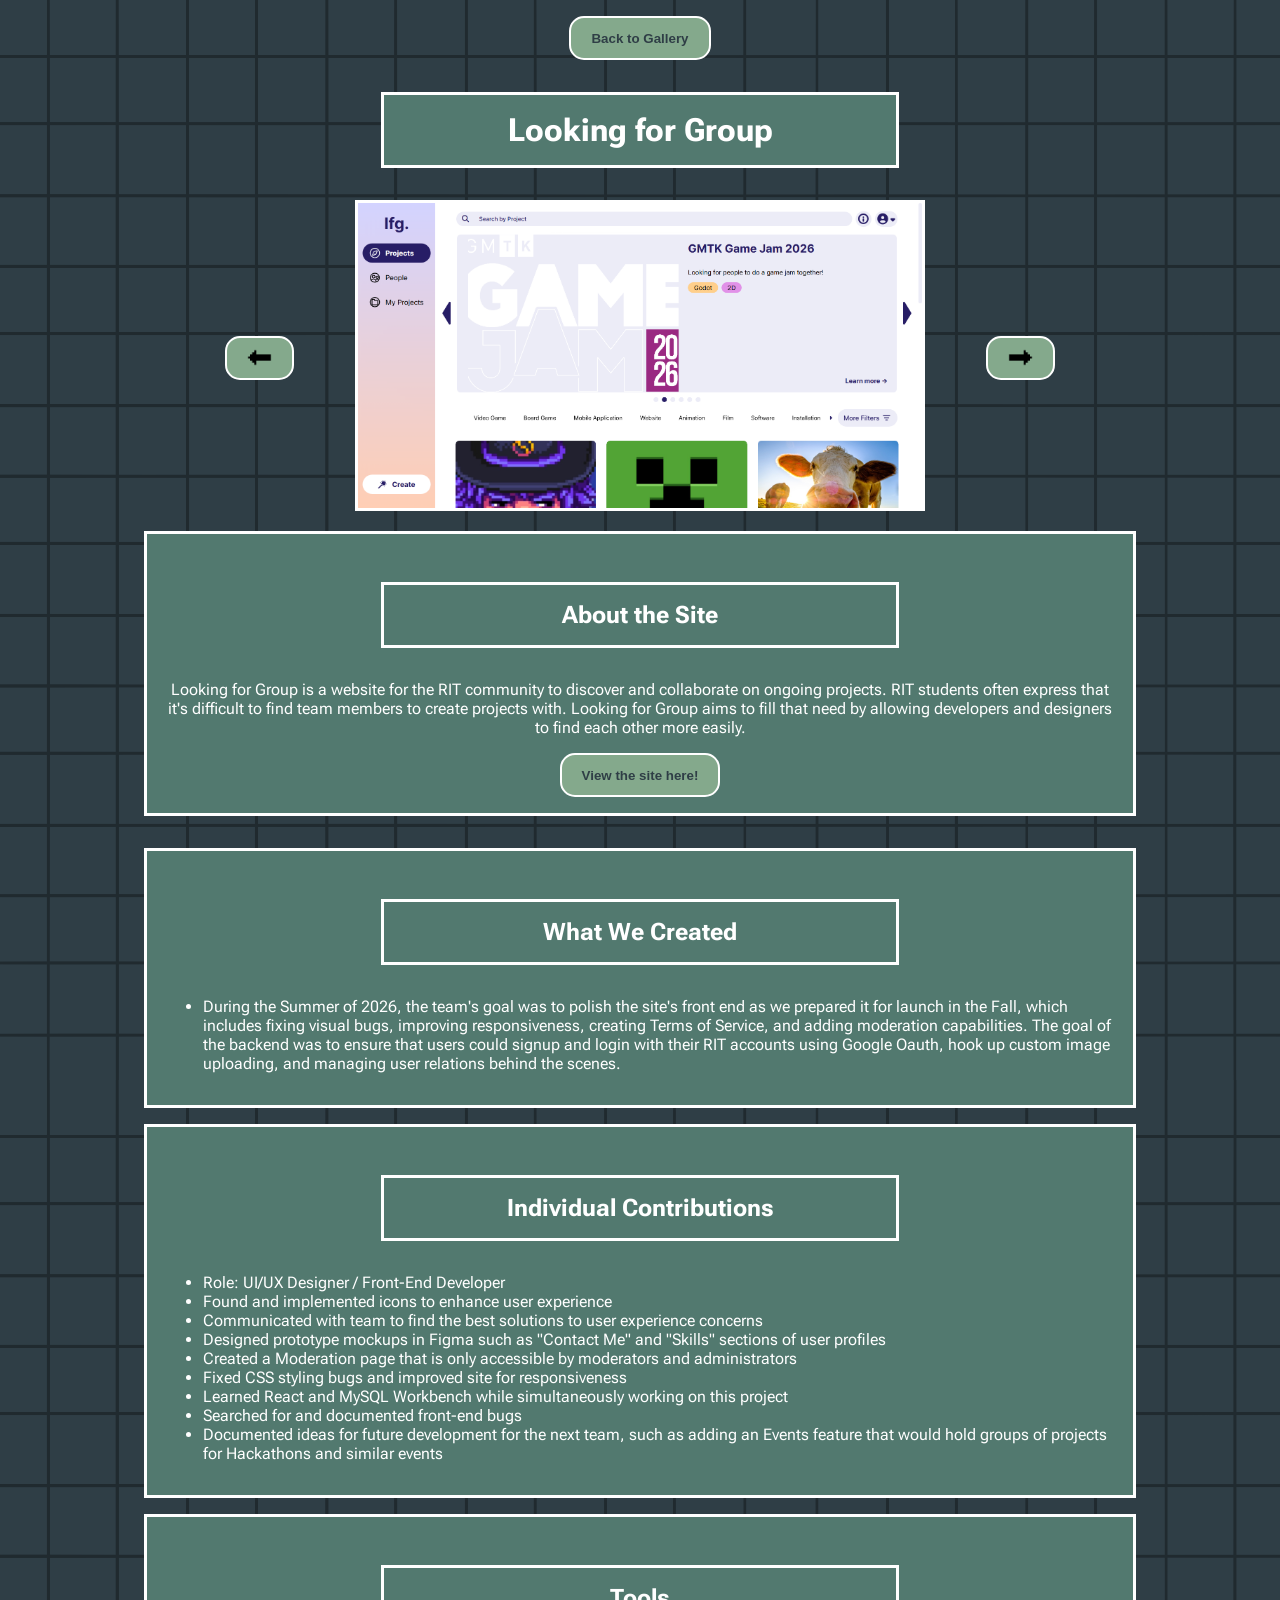
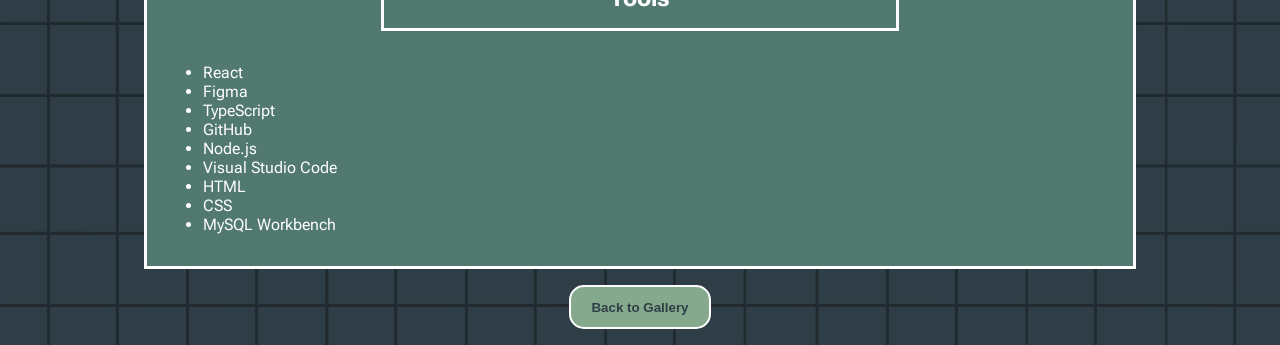
<file: pages/looking-for-group.html>
<!DOCTYPE html>
<html lang="en" class="roboto-flex">
<head>
    <meta charset="UTF-8">
    <meta name="viewport" content="width=device-width, initial-scale=1.0">
    <title>Looking for Group</title>
    <link rel="stylesheet" href="../info.css">
    <script src="../script.js"></script>

    <!-- Google Fonts Roboto Flex -->
    <link rel="preconnect" href="https://fonts.googleapis.com">
    <link rel="preconnect" href="https://fonts.gstatic.com" crossorigin>
    <link href="https://fonts.googleapis.com/css2?family=Roboto+Flex:opsz,wght,XOPQ,XTRA,YOPQ,YTDE,YTFI,YTLC,YTUC@8..144,100..1000,96,468,79,-203,738,514,712&display=swap" rel="stylesheet">

</head>
<body>
    <header>
        <nav>
            <a href="../index.html"><button class="playButton">Back to Gallery</button></a>
        </nav>
        <h1>Looking for Group</h1>
        
        <div class="carousel">
        <button class="previousButton"><img src='../images/icons/pointer.png'></button>
            <div class="slide"><img src="../images/lookingforgrp.com_projects.png" alt="Looking for Group: Projects"></div>
                <div class="slide"><img src="../images/lookingforgrp.com_people.png" alt="Looking for Group: People"></div>
                <div class="slide"><img src="../images/lookingforgrp.com_moderation.png" alt="Looking for Group: Bug Reports"></div>
                <div class="slide"><img src="../images/lookingforgrp.com_person.png" alt="Looking for Group: User"></div>
            <button class="nextButton"><img src='../images/icons/pointer.png'></button>
        </div>

        <div class="section">
            <h2>About the Site</h2>
            <p>Looking for Group is a website for the RIT community to 
                discover and collaborate on ongoing projects. RIT students often
                express that it's difficult to find team members to create projects with. Looking for Group
                aims to fill that need by allowing developers and designers to find each other more easily.
            </p>
            <a href="https://lookingforgrp.com/" target="_blank"><button class="playButton">View the site here!</button></a>
        </div>
    </header>
    <div class="section">
        <h2>What We Created</h2>
        <ul>
            <li>During the Summer of 2026, the team's goal was to polish
                the site's front end as we prepared it for launch in the Fall, which includes 
                fixing visual bugs, improving responsiveness, creating Terms of Service, and adding moderation capabilities. The goal of the backend was to ensure that users
                could signup and login with their RIT accounts using Google Oauth, hook up custom image uploading, and
                managing user relations behind the scenes.
            </li>
        </ul>
    </div>
    <div class="section">
    <h2>Individual Contributions</h2>
        <ul>
            <li>Role: UI/UX Designer / Front-End Developer</li>
            <li>Found and implemented icons to enhance user experience</li>
            <li>Communicated with team to find the best solutions to user experience concerns</li>            
            <li>Designed prototype mockups in Figma such as "Contact Me" and "Skills" sections of user profiles</li>
            <li>Created a Moderation page that is only accessible by moderators and administrators</li>
            <li>Fixed CSS styling bugs and improved site for responsiveness</li>
            <li>Learned React and MySQL Workbench while simultaneously working on this project</li>
            <li>Searched for and documented front-end bugs</li>
            <li>Documented ideas for future development for the next team, such as adding an Events
                feature that would hold groups of projects for Hackathons and similar events
            </li>
        </ul>
    </div>
    <div class="section">
        <h2>Tools</h2>
        <ul>
            <li>React</li>
            <li>Figma</li>
            <li>TypeScript</li>
            <li>GitHub</li>
            <li>Node.js</li>
            <li>Visual Studio Code</li>
            <li>HTML</li>
            <li>CSS</li>
            <li>MySQL Workbench</li>
        </ul>
    </div>
    <nav>
        <a href="../index.html"><button class="playButton">Back to Gallery</button></a>
    </nav>
</body>
</html>
</file>
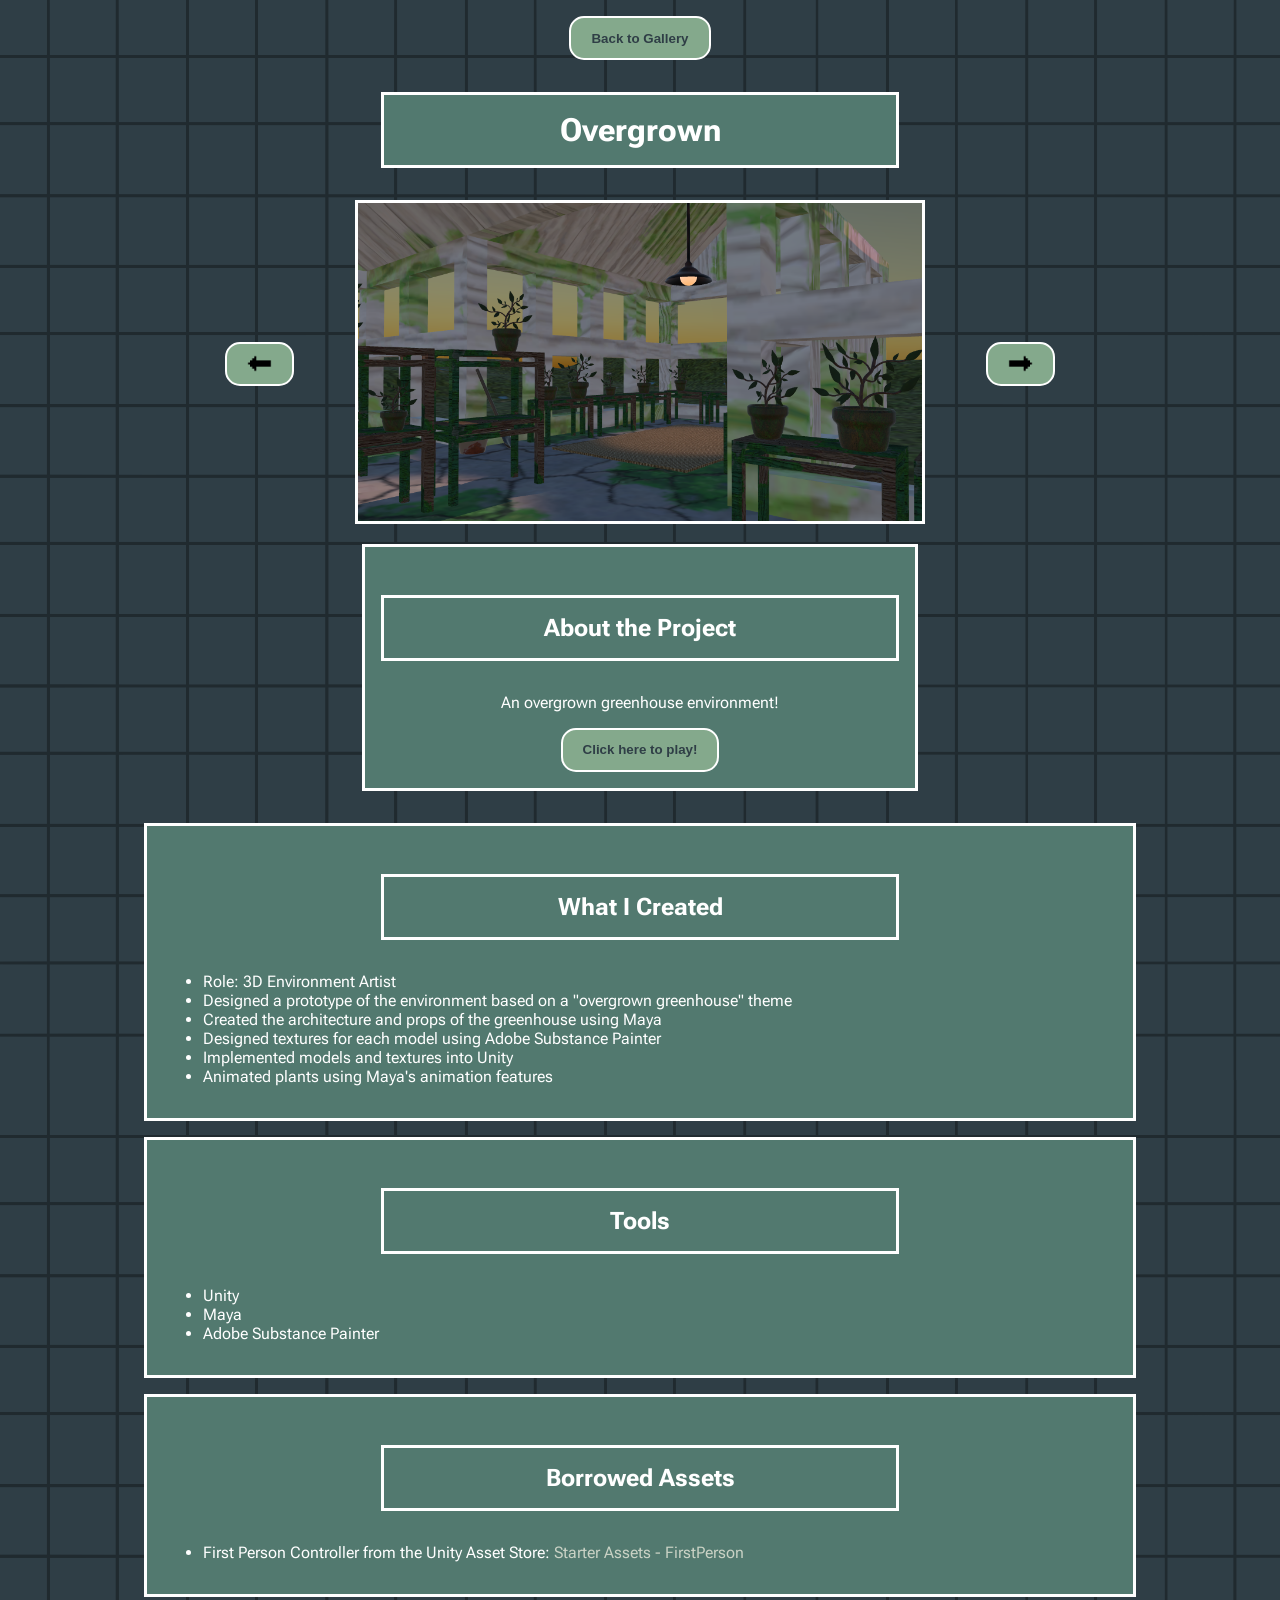
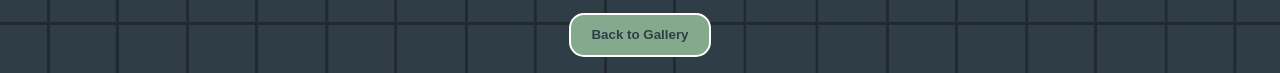
<file: pages/overgrown.html>
<!DOCTYPE html>
<html lang="en" class="roboto-flex">
<head>
    <meta charset="UTF-8">
    <meta name="viewport" content="width=device-width, initial-scale=1.0">
    <title>Overgrown</title>
    <link rel="stylesheet" href="../info.css">
    <script src="../script.js"></script>

    <!-- Google Fonts Roboto Flex -->
    <link rel="preconnect" href="https://fonts.googleapis.com">
    <link rel="preconnect" href="https://fonts.gstatic.com" crossorigin>
    <link href="https://fonts.googleapis.com/css2?family=Roboto+Flex:opsz,wght,XOPQ,XTRA,YOPQ,YTDE,YTFI,YTLC,YTUC@8..144,100..1000,96,468,79,-203,738,514,712&display=swap" rel="stylesheet">

</head>
<body>
    <header>
        <nav>
           <a href="../index.html"><button class="playButton">Back to Gallery</button></a>
        </nav>

        <h1>Overgrown</h1>

        <div class="carousel">
            <button class="previousButton"><img src='../images/icons/pointer.png'></button>
            <div class="slide"><img src="../images/Overgrown1.png" alt="Overgrown Environment"></div>
            <div class="slide"><img src="../images/OvergrownGraybox3.png" alt="Overgrown Graybox"></div>
            <div class="slide" id="square"><img src="../images/OvergrownSketch.png" alt="Overgrown Sketch"></div>
            <div class="slide"><img src="../images/Overgrown2.png" alt="Overgrown Environment"></div>
            <div class="slide"><img src="../images/OvergrownGraybox4.png" alt="Overgrown Graybox"></div>
            <div class="slide"><img src="../images/Overgrown3.png" alt="Overgrown Environment"></div>
            <div class="slide"><img src="../images/OvergrownGraybox2.png" alt="Overgrown Graybox"></div>
            <div class="slide"><img src="../images/Overgrown4.png" alt="Overgrown Environment"></div>
            <div class="slide"><img src="../images/Overgrown5.png" alt="Overgrown Environment"></div>
            <button class="nextButton"><img src='../images/icons/pointer.png'></button>
        </div>
        
        <div class="section">
            <h2>About the Project</h2>
            <p>An overgrown greenhouse environment!</p>
            <a href="https://crinqe.itch.io/overgrown" target="_blank"><button class="playButton">Click here to play!</button></a>
        </div>
    </header>
    <div class="section">
        <h2>What I Created</h2>
        <ul>
            <li>Role: 3D Environment Artist</li>
            <li>Designed a prototype of the environment based on a "overgrown greenhouse" theme</li>
            <li>Created the architecture and props of the greenhouse using Maya</li>
            <li>Designed textures for each model using Adobe Substance Painter</li>
            <li>Implemented models and textures into Unity</li>
            <li>Animated plants using Maya's animation features</li>
        </ul>
    </div>
    <div class="section">
        <h2>Tools</h2>
        <ul>
            <li>Unity</li>
            <li>Maya</li>
            <li>Adobe Substance Painter</li>
        </ul>
    </div>
    <div class="section">
        <h2>Borrowed Assets</h2>
        <ul>
            <li>First Person Controller from the Unity Asset Store: <a href="https://assetstore.unity.com/packages/essentials/starter-assets-firstperson-updates-in-new-charactercontroller-pa-196525">Starter Assets - FirstPerson</a></li>
        </ul>
    </div>
    <nav>
        <a href="../index.html"><button class="playButton">Back to Gallery</button></a>
    </nav>
</body>
</html>
</file>
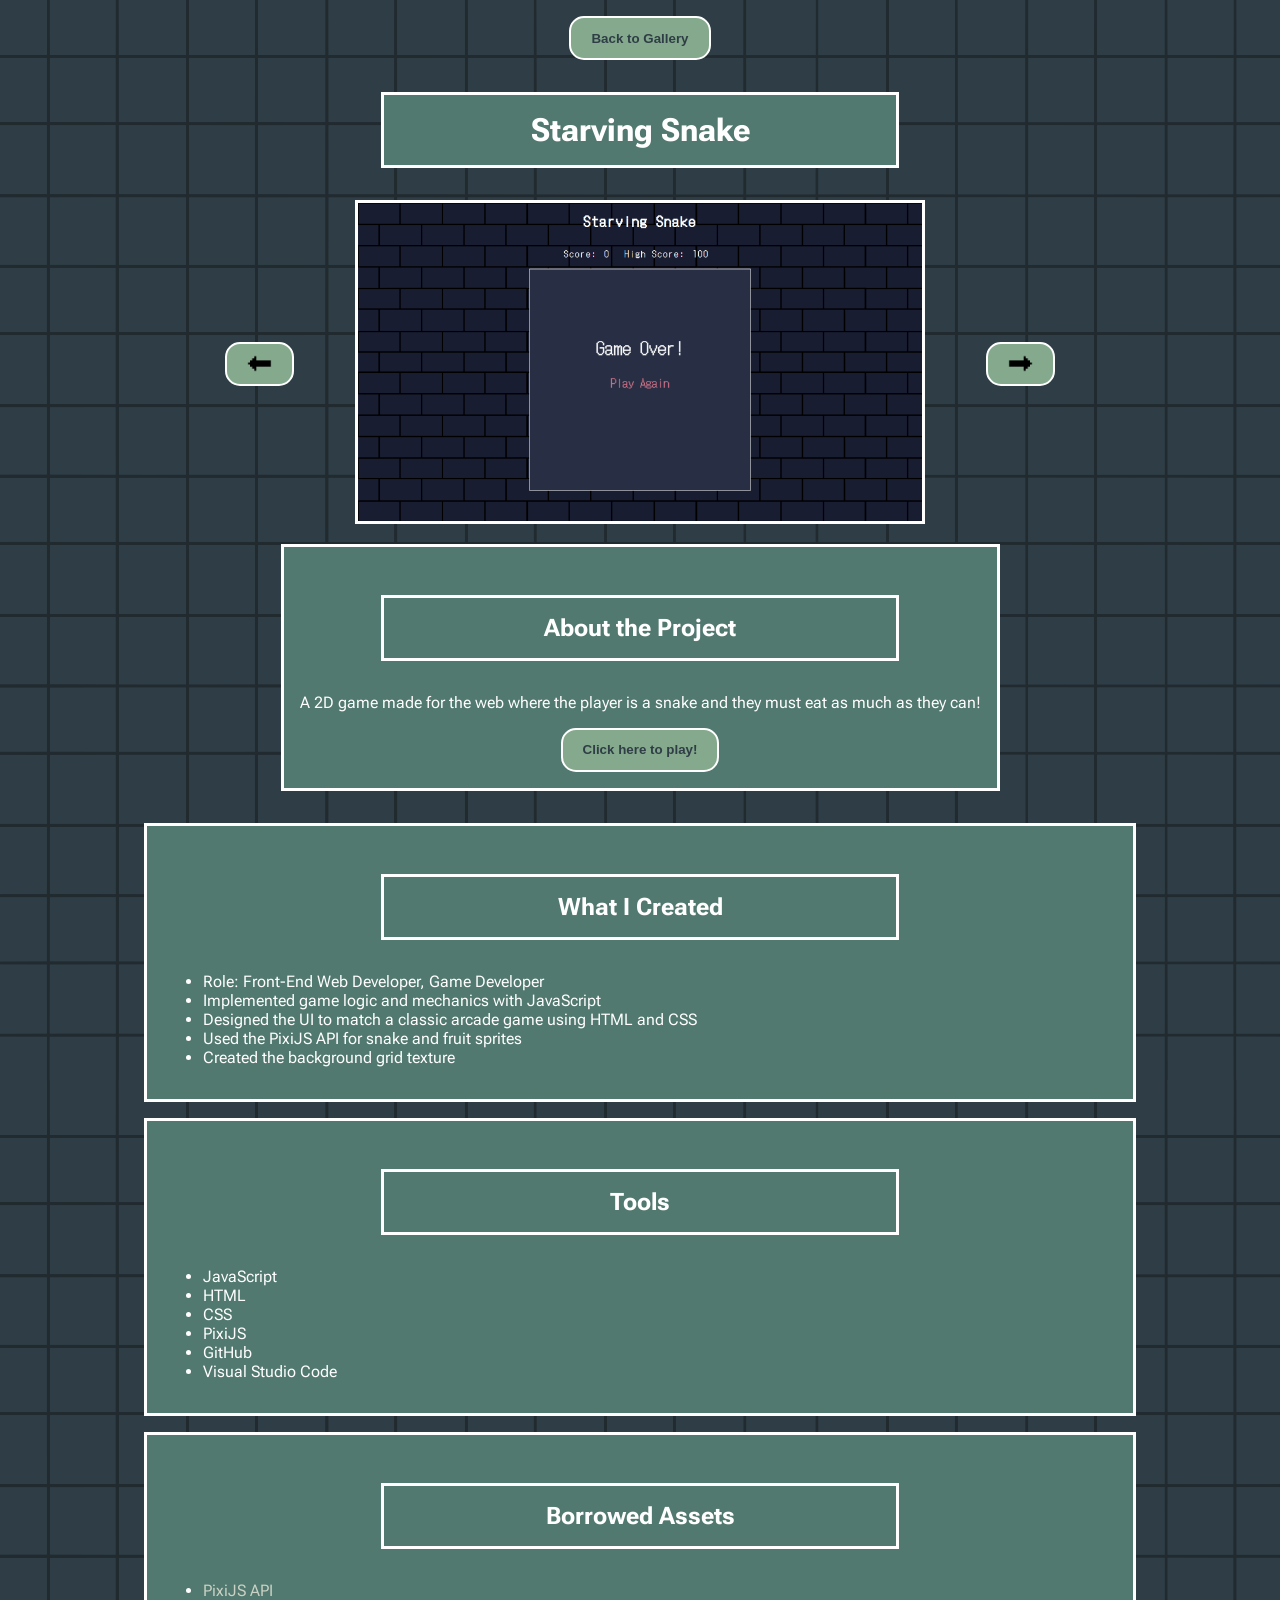
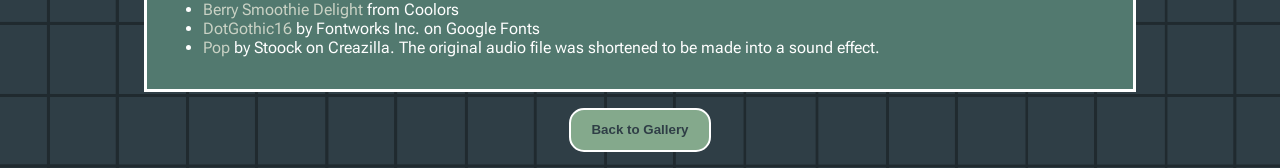
<file: pages/starving-snake.html>
<!DOCTYPE html>
<html lang="en" class="roboto-flex">
<head>
    <meta charset="UTF-8">
    <meta name="viewport" content="width=device-width, initial-scale=1.0">
    <title>Starving Snake</title>
    <link rel="stylesheet" href="../info.css">
    <script src="../script.js"></script>

    <!-- Google Fonts Roboto Flex -->
    <link rel="preconnect" href="https://fonts.googleapis.com">
    <link rel="preconnect" href="https://fonts.gstatic.com" crossorigin>
    <link href="https://fonts.googleapis.com/css2?family=Roboto+Flex:opsz,wght,XOPQ,XTRA,YOPQ,YTDE,YTFI,YTLC,YTUC@8..144,100..1000,96,468,79,-203,738,514,712&display=swap" rel="stylesheet">

</head>
<body>
    <header>
        <nav>
           <a href="../index.html"><button class="playButton">Back to Gallery</button></a>
        </nav>

        <h1>Starving Snake</h1>

        <div class="carousel">
            <button class="previousButton"><img src='../images/icons/pointer.png'></button>
            <div class="slide"><img src="../images/SS_1.png" alt="Game Over"></div>
            <div class="slide"><img src="../images/SS_3.png" alt="In Game"></div>
            <div class="slide"><img src="../images/SS_4.png" alt="In Game"></div>
            <div class="slide"><img src="../images/SS_5.png" alt="In Game"></div>
            <button class="nextButton"><img src='../images/icons/pointer.png'></button>
        </div>
        
        <div class="section">
            <h2>About the Project</h2>
            <p>A 2D game made for the web where the player is a snake
                and they must eat as much as they can!</p>
            <a href="https://people.rit.edu/mjm3511/235/project3/" target="_blank"><button class="playButton">Click here to play!</button></a>
        </div>
    </header>
    <div class="section">
        <h2>What I Created</h2>
        <ul>
            <li>Role: Front-End Web Developer, Game Developer</li>
            <li>Implemented game logic and mechanics with JavaScript</li>
            <li>Designed the UI to match a classic arcade game using HTML and CSS</li>
            <li>Used the PixiJS API for snake and fruit sprites</li>
            <li>Created the background grid texture</li>
        </ul>
    </div>
    <div class="section">
        <h2>Tools</h2>
        <ul>
            <li>JavaScript</li>
            <li>HTML</li>
            <li>CSS</li>
            <li>PixiJS</li>
            <li>GitHub</li>
            <li>Visual Studio Code</li>
        </ul>
    </div>
    <div class="section">
        <h2>Borrowed Assets</h2>
        <ul>
            <li><a href="https://pixijs.com/">PixiJS API</a></li>
            <li><a href="https://coolors.co/palette/191d32-282f44-453a49-6d3b47">Berry Smoothie Delight</a> from Coolors</li>
            <li><a href="https://fonts.google.com/specimen/DotGothic16">DotGothic16</a> by Fontworks Inc. on Google Fonts</li>
            <li><a href="https://creazilla.com/media/audio/15468338/pop">Pop</a> by Stoock on Creazilla. The original audio file was shortened to be made into a sound effect.</li>
        </ul>
    </div>
    <nav>
        <a href="../index.html"><button class="playButton">Back to Gallery</button></a>
    </nav>
</body>
</html>
</file>
<file: stylesheet.css>
body {
    background-color: #2F3E46;
    background-image: url(images/Grid.png);
    width: 70vw;
    margin: 0 auto;
    margin-top: 10vh;
    text-align: center;
    display: flex;
    flex-direction: column;
    align-items: center;
}

header {
    display: flex;
    flex-direction: column;
    align-items: center;
}

footer {
    width: 100vw;
}

#about {
    margin-top: 10vh;
    margin-bottom: 2rem;
}

h2,
h3 {
    color: white;
    width: 40vw;
    margin: 0.5em auto;
    padding: 1rem;
    min-width: fit-content;
    max-width: calc(90% - 1rem);
}

h3 {
    font-size: 24px;
}

#header-only {
    border-style: solid;
    border-color: white;
    background-color: #52796F;
    margin: 2em auto;
    width: fit-content;
    padding: 1rem 3rem 1rem 3rem;
    font-size: 28px;
    text-shadow: 2px 2px 2px rgb(0, 0, 0, 40%);
}

nav li {
    list-style-type: none;
    display: inline;
    background-color: #52796F;
    padding: 1em;
    border-style: solid;
    border-color: white;
    margin-left: 1em;
    margin-right: 1em;
}

#highlight {
    margin-bottom: 3em;
    margin: 0 auto;

    a button {
        margin-top: 10px;
        margin-bottom: 10px;
    }
}

a {
    text-decoration: none;
    background-color: transparent;
}

#gameGallery {
    display: grid;
    align-items: center;
    justify-items: center;
    margin: 0 auto;
}

#contact {
    bottom: 0;
    margin: 0;
    width: 100%;
    padding: 0 5em 0 5em;
    border-bottom: none;
    border-right: none;
    border-left: none;
    display: flex;
    align-items: center;
    justify-content: space-between;

    h3 {
        width: fit-content;
    }

    #contact-text {
        display: flex;
        align-items: center;
        width: fit-content;
        justify-content: space-between;
    }

    img {
        border: none;
        width: 25px;
        padding: 10px;
        filter: invert(1);
    }

    p {
        display: flex;
        align-items: center;
    }
}

#gameGallery div {
    display: flex;
    flex-direction: column;
    align-items: center;
    justify-content: center;
}

.square img {
    width: 60% !important;
    max-height: 100%;
}

div div p {
    margin: 1em auto;
}

#gameGallery p,
#gameGallery h2 {
    color: white;
    width: 90%;
    align-content: center;
    margin: none 2em;
}

/* Desktop Width */
@media screen and (min-width: 1000px) {

    h2 {
        width: 55vw;
    }

    #about,
    #highlight {
        width: 60vw;
    }

    button {
        font-size: 18px;
    }

    .carousel .slide {
        width: 90%;
        margin: 0 auto;
    }

    #gameGallery {
        grid-template-columns: 1fr 1fr;
        grid-template-rows: 1fr 1fr;
        grid-template-areas: "item1 item2"
            "item3 item4"
            "item5 item6"
            "item7 item8";
    }

    #item1,
    #item2,
    #item3,
    #item4,
    #item5,
    #item6,
    #item7 {
        width: 70%;
    }
}

/* Mobile Width */
@media screen and (min-width: 320px) {

    #gameGallery p,
    #gameGallery h2 {
        color: white;
        width: 80%;
        align-content: center;
        margin: none 2em;
    }

    #gameGallery div .section {
        margin-top: 3em;
        margin-bottom: 3em;
    }

    #gameGallery img {
        width: 100%;
    }

    .section {
        width: 90%;
    }

    body {
        width: 80vw;
    }

    #contact {
        width: calc(100% - 10em);
    }

    #highlight {
        width: 85%;
    }

    .carousel .slide {
        grid-column: 1/3;
        grid-row: 1/2;
    }

    .carousel .nextButton {
        grid-column: 2/3;
        grid-row: 2/3;
    }

    .carousel .previousButton {
        grid-column: 1/2;
        grid-row: 2/3;

        img {
            transform: scaleX(-1);
        }
    }

    .carousel .nextButton,
    .carousel .previousButton {
        margin: 1em auto;
    }

    #about h3 {
        width: 70%;
    }

    #about {
        margin-top: 20vh;
    }
}

@media screen and (min-width: 320px) and (max-width: 700px) {
    .carousel {
        display: grid;
        grid-template-columns: 1fr 1fr;
        grid-template-rows: 3fr 1fr;
    }

    #highlight {
        height: 850px;
        min-height: fit-content;
    }

    #gameGallery {
        display: flex;
        flex-direction: column;
        align-items: center;
        justify-content: center;
    }

    #title {
        width: 80vw;
    }

    h2 {
        width: 90%;
    }
}

/* Tablet Width */
@media screen and (min-width: 700px) {
    .carousel {
        display: flex;
        flex-direction: row;
        align-items: center;
        justify-content: center;
    }

    #about {
        margin-top: 10vh;
    }

}

@media screen and (min-width: 700px) and (max-width: 1000px) {
    #title {
        width: 50vw;
    }
}

@media screen and (min-width: 320px) and (max-width: 1000px) {
    #contact {
        display: flex;
        flex-direction: column;

        #contact-text {
            width: fit-content;
            flex-wrap: wrap;
        }
    }
    #contact ul li:first-child {
        display: list-item;
    }

    #contact ul {
        margin: 0 auto;
        text-align: center;
        padding-left: 0;
        width: fit-content;
        display: flex;
        align-items: center;
        flex-wrap: wrap;
    }

    #contact ul li {
        display: inline-block;
        list-style-type: none;
        margin: 1em auto;
        padding-left: 5px;
        padding-right: 5px;
    }
}

ul {
    text-align: left;
}

div img {
    width: 100%;
    border: 3px solid white;
}

div h2 {
    width: 15vw;
    margin-left: auto;
    margin-right: auto;
    padding-top: 1rem;
    padding-bottom: 1rem;
    font-size: 28px;
    text-shadow: 2px 2px 2px rgb(0, 0, 0, 40%);
}

.section {
    color: white;
    background-color: #52796F;
    padding: 1em;
    border-style: solid;
    border-color: white;
    margin: 1em;
    min-height: fit-content;
}

/* Link Styles */
a:link {
    color: rgb(202, 210, 197);
}

a:visited {
    color: rgb(202, 210, 197);
}

a:hover {
    color: white;
}

#title {
    color: white;
    background-color: #52796F;
    /*    border-style: solid;
    border-color: white;*/
    /*margin: 2rem auto;*/
    border-bottom: 3px solid white;
    padding-top: 1rem;
    padding-bottom: 1rem;
    position: fixed;
    top: 0;
    margin: 0 !important;
    width: 100vw;
    box-shadow: 10px 10px 10px rgb(0, 0, 0, 25%);
    text-shadow: 2px 2px 2px rgb(0, 0, 0, 40%);
}

#contact ul {
    text-align: center;
    padding-left: 0;
    width: fit-content;
}

#contact ul li {
    display: inline-block;
    list-style-type: none;
    margin: 1em auto;
    padding-left: 5px;
    padding-right: 5px;
}

.slide img {
    border: 3px solid white;
}

.carousel {
    width: 100%;
    gap: 10px;
    height: 30%;
}

button {
    border-radius: 15px;
    background-color: #84A98C;
    color: #2F3E46;
    font-weight: bold;
    border: 2px solid white;
    font-size: 16px;
    padding: 20px;
    height: 20px;
    display: flex;
    align-items: center;

    img {
        width: 25px;
        border: none;
    }
}

a button {
    margin: 0 auto;
}

/* Google Fonts Roboto Flex */

.roboto-flex {
    font-family: "Roboto Flex", sans-serif;
    font-optical-sizing: auto;
    font-weight: 400;
    font-style: normal;
    font-variation-settings:
        "slnt" 0,
        "wdth" 100,
        "GRAD" 0,
        "XOPQ" 96,
        "XTRA" 468,
        "YOPQ" 79,
        "YTAS" 750,
        "YTDE" -203,
        "YTFI" 738,
        "YTLC" 514,
        "YTUC" 712;
}

/* Google Fonts Silkscreen */
.silkscreen-regular {
    font-family: "Silkscreen", sans-serif;
    font-weight: 400;
    font-style: normal;
}

.silkscreen-bold {
    font-family: "Silkscreen", sans-serif;
    font-weight: 700;
    font-style: normal;
}
</file>
<file: info.css>
body
{
    width: 80%;
    margin: 1em auto;
    background-color: #2F3E46;
    background-image: url(images/Grid.png);
}
header
{
    display: flex;
    flex-direction: column;
    align-items: center;
    text-align: center;
}
h1,h2 {
    text-align: center;
    color: white;
    background-color: #52796F;
    width: 40vw;
    border-style: solid;
    border-color: white;
    margin: 2rem auto;
    padding-top: 1rem;
    padding-bottom: 1rem;
}
a {
    background-color: transparent;
    text-decoration: none;
}
.section
{
    color: white;
    background-color: #52796F;
    padding: 1em;
    border-style: solid;
    border-color: white;
    margin: 1em;
}

/* Link Styles */
a:link
{
    color: rgb(202, 210, 197);
}
a:visited
{
    color: rgb(202, 210, 197);
}
a:hover
{
    color: white;
}
.slide img, .slide iframe
{
    max-height: 75%;
    max-width: 90%;
    border: 3px solid white;
}
.carousel
{
    width: 70vw;
    display: flex;
    align-items: center;
    justify-content: center;
}
button
{
    padding: 20px;
    border-radius: 15px;
    background-color: #84A98C;
    color: #2F3E46;
    font-weight: bold;
    border: 2px solid white;
    margin: 0 auto;
    height: 20px;
    
    display: flex;
    flex-direction: column;
    align-items: center;
    justify-content: center;
    img {
        width: 25px;
        border: none;
    }
}

/* Mobile and Tablet */
@media screen and (max-width: 1000px)
{
    .carousel
    {
        width: 80vw;
    }
    .carousel .gallery
    {
        height: 100%;
    }
    h1, h2
    {
        width: 90%;
    }
    .carousel .slide img
    {
        width: 80%;
    }
}

/* Google Fonts Roboto Flex */
.roboto-flex {
  font-family: "Roboto Flex", sans-serif;
  font-optical-sizing: auto;
  font-weight: 400;
  font-style: normal;
  font-variation-settings:
    "slnt" 0,
    "wdth" 100,
    "GRAD" 0,
    "XOPQ" 96,
    "XTRA" 468,
    "YOPQ" 79,
    "YTAS" 750,
    "YTDE" -203,
    "YTFI" 738,
    "YTLC" 514,
    "YTUC" 712;
}

@media screen and (min-width: 320px)
{
    .carousel
    {
        display: grid;
        grid-template-columns: 1fr 1fr;
        grid-template-rows: 3fr 1fr;
    }
    .carousel .slide
    {
        grid-column: 1/3;
        grid-row: 1/2;
    }
    .carousel .nextButton
    {
        grid-column: 2/3;
        grid-row: 2/3;
        margin: 1em auto;
    }
    .carousel .previousButton
    {
        grid-column: 1/2;
        grid-row: 2/3;
        margin: 1em auto;
        img {
            transform: scaleX(-1);
        }
    }
}

/* Desktop */
@media screen and (min-width: 1000px)
{
    .carousel
    {
        display: flex;
        align-items: center;
        justify-content: center;
    }
    .carousel .slide
    {
        width: 70%;
    }
}
</file>
